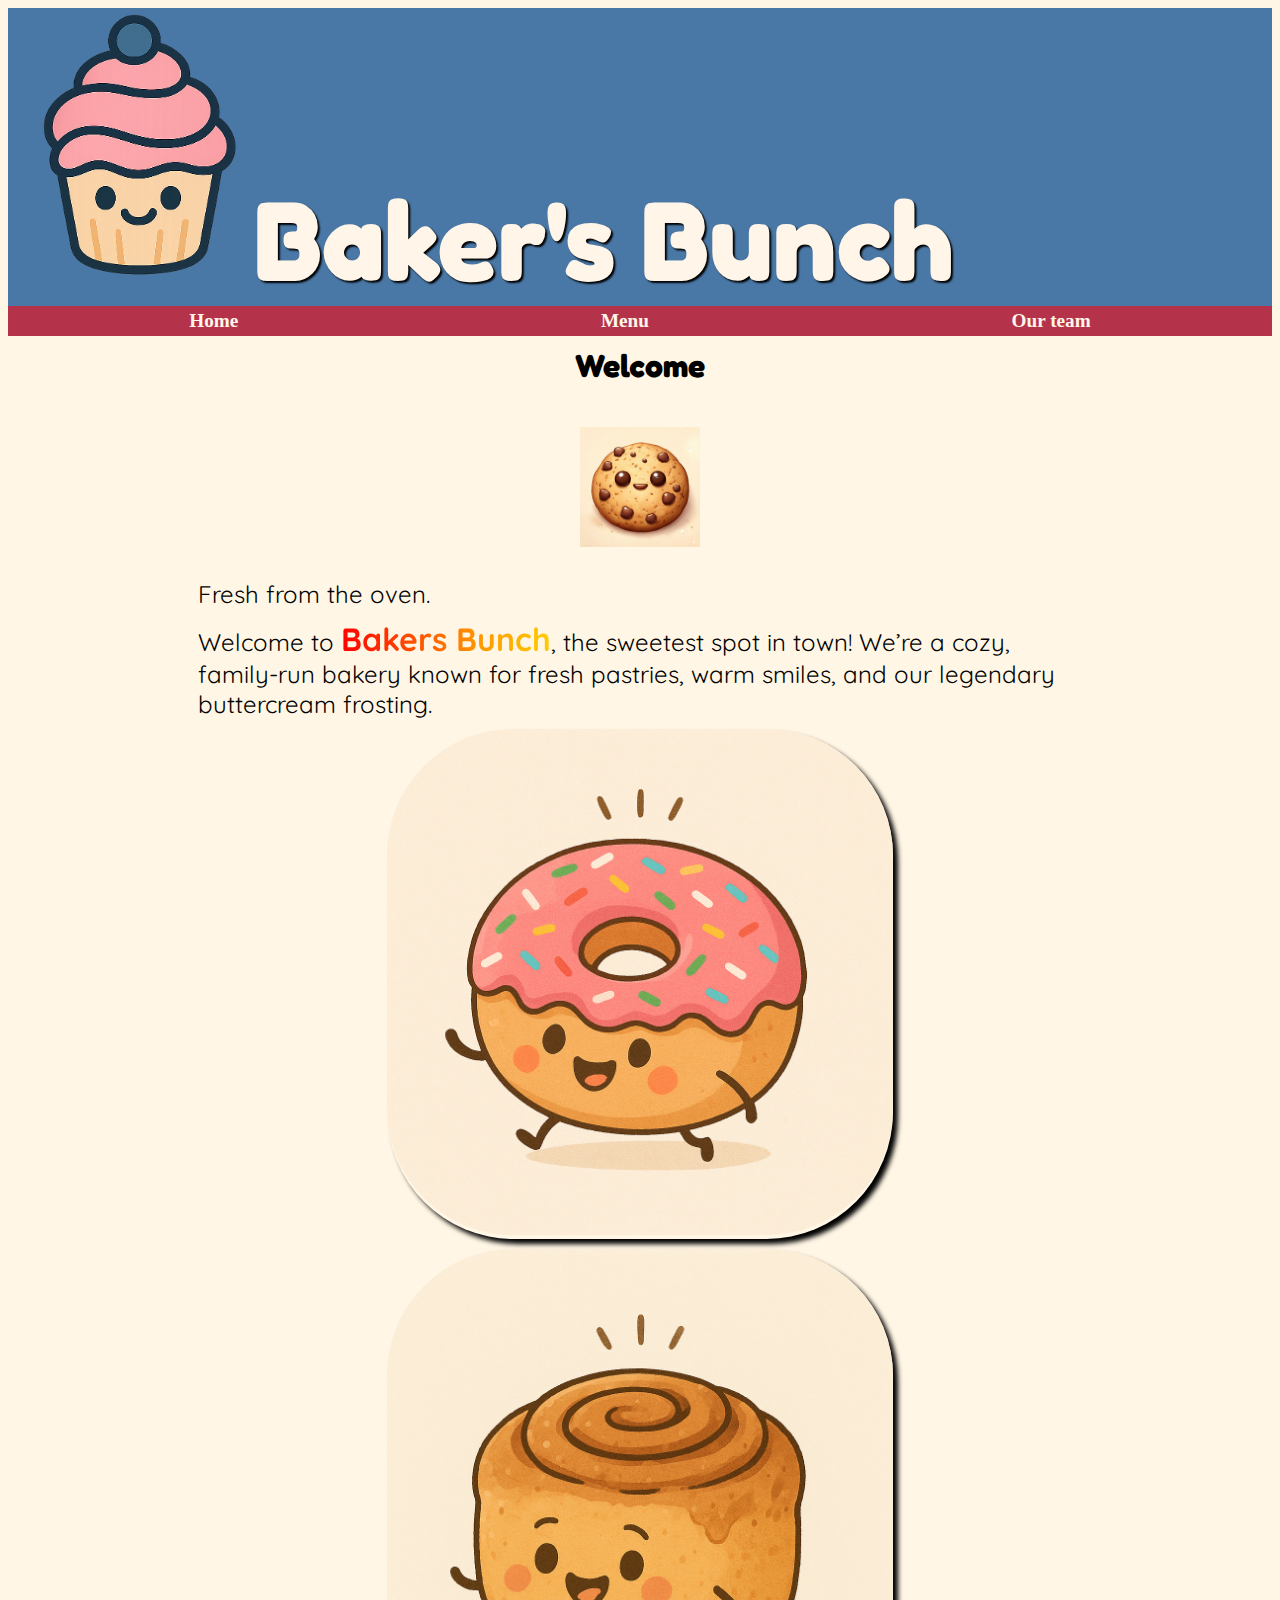
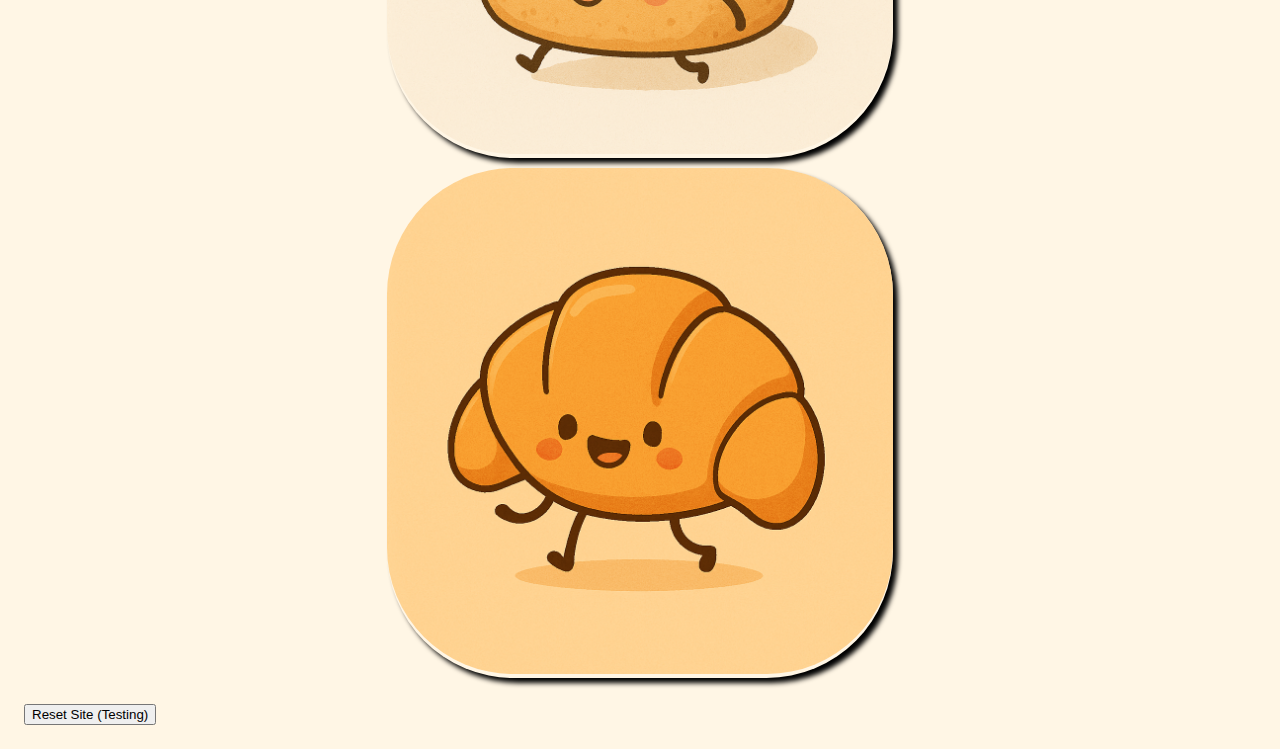
<file: bakersbunch/index.html>
<!DOCTYPE html>
<html lang="en">
  <head>
    <title>Home|Baker's Bunch</title>
    <meta name="viewport" content="width=device-width, initial-scale=1.0" />
    <link rel="icon" type="image/x-icon" href="favicon.ico" />
    <meta name="author" content="Talmage Kay" />
    <meta
      name="description"
      content="Welcome to Baker's Bunch! Explore our menu, salivate at pictures, and Meet
    our bakers."
    />
    <link rel="preconnect" href="https://fonts.googleapis.com" />
    <link rel="preconnect" href="https://fonts.gstatic.com" crossorigin />
    <link
      href="https://fonts.googleapis.com/css2?family=Amatic+SC:wght@400;700&display=swap"
      rel="stylesheet"
    />
    <link
      href="https://fonts.googleapis.com/css2?family=Fredoka+One&family=Quicksand:wght@300;400;500;600;700&display=swap"
      rel="stylesheet"
    />

    <link rel="stylesheet" href="bakersbunch.css" />
    <meta charset="UTF-8" />
    <script defer type="module" src="main.js"></script>
    <meta property="og:title" content="Baker's Bunch" />
    <meta
      property="og:description"
      content="Welcome to Baker's Bunch! Explore our menu, salivate at pictures, and Meet
    our bakers."
    />
    <meta
      property="og:image"
      content="https://bustedchickn.github.io/wdd131/bakersbunch/assets/bakersbunch.png"
    />
    <meta
      property="og:url"
      content="https://bustedchickn.github.io/wdd131/bakersbunch/"
    />
    <meta property="og:type" content="website" />
    <meta name="twitter:card" content="summary_large_image" />
    <meta name="twitter:title" content="Baker's Bunch" />
    <meta
      name="twitter:description"
      content="Welcome to Baker's Bunch! Explore our menu, salivate at pictures, and Meet
    our bakers."
    />
    <meta
      name="twitter:image"
      content="https://bustedchickn.github.io/wdd131/recipes/images/recipe-book.png"
    />
  </head>
  <body>
    <header>
      <img src="assets/carlos.png" alt="a cupcake" id="hero-img" />
      <h1 id="hero-txt">Baker's Bunch</h1>
      <nav>
        <a href="index.html">Home</a>
        <a href="menu.html">Menu</a>
        <a href="about-us.html">Our team</a>
        <!-- <a href="contact-us.html">Contact Us</a> -->
      </nav>
    </header>
    <main>
      <h1 id="indexTitle">Welcome</h1>
      <img
        src="assets/cookie_1.png"
        alt="A strange cookie"
        id="mystery-cookie"
        style="width: 120px; cursor: pointer; display: block; margin: 2rem auto"
      />

      <p id="cookie-text" class="center-p"></p>

      <p class="center-p" id="indexText">
        Welcome to <strong class="emphasis">Bakers Bunch</strong>, the sweetest
        spot in town! We’re a cozy, family-run bakery known for fresh pastries,
        warm smiles, and our legendary buttercream frosting.
      </p>
      <section id="menu-snapshot">
        <div class="menu-card">
          <img src="assets/franklinh.png" alt="menuitem" class="baking-pic" />
        </div>
        <div class="menu-card">
          <img src="assets/emmah.png" alt="menuitem" class="baking-pic" />
        </div>
        <div class="menu-card">
          <img src="assets/gastonh.png" alt="menuitem" class="baking-pic" />
        </div>
      </section>
    </main>

    <footer>
      <button id="reset-state" style="margin: 1rem">
        Reset Site (Testing)
      </button>
    </footer>
  </body>
</html>
</file>
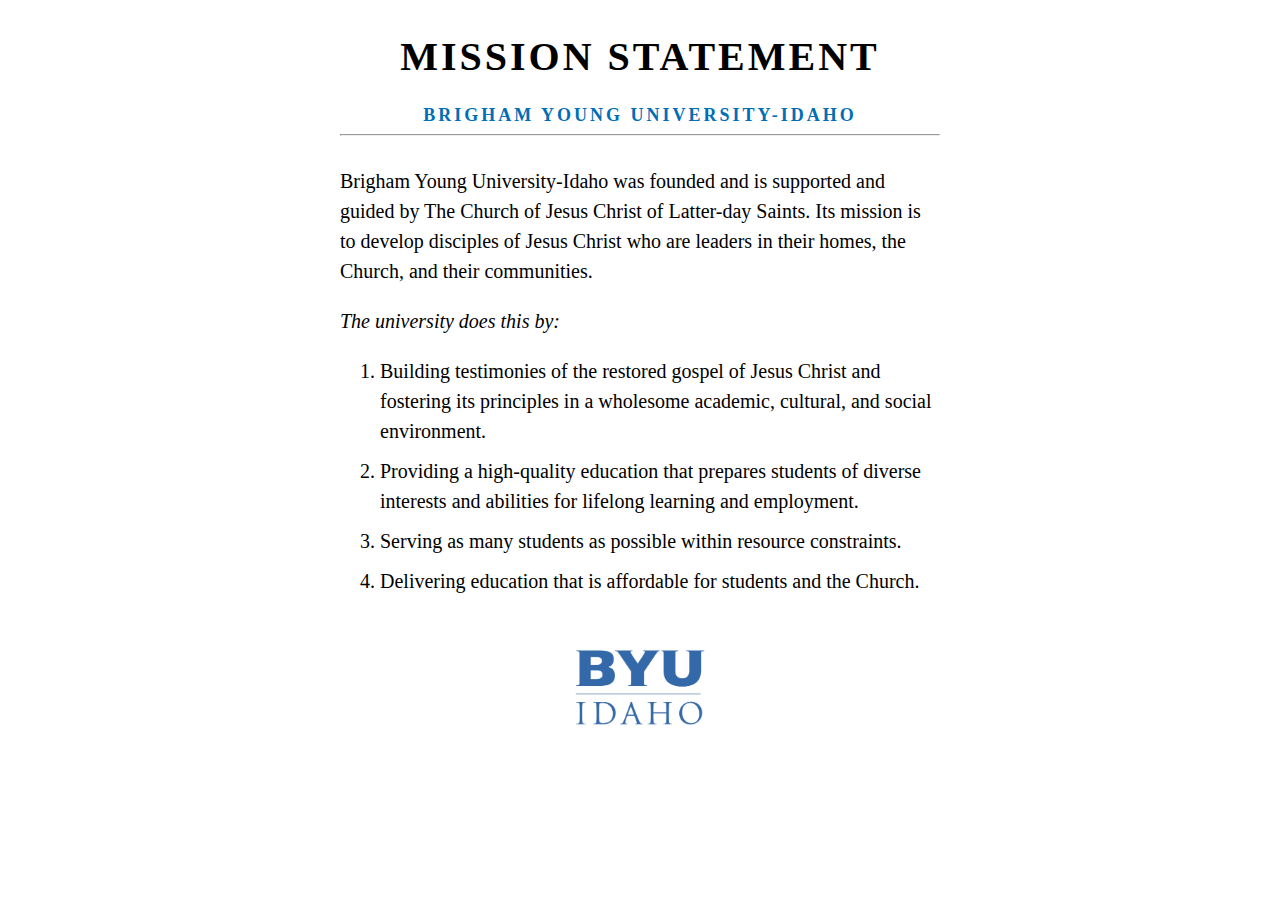
<file: mission/index.html>
<!DOCTYPE html>
<html lang="en">

<head>
    <meta charset="UTF-8">
    <meta name="viewport" content="width=device-width, initial-scale=1.0">
    <title>BYU-Idaho Mission Statement</title>
    <meta name="description"
        content="Brigham Young University-Idaho was founded and is supported and guided by The Church of Jesus Christ of Latter-day Saints. Its mission is to develop disciples of Jesus Christ who are leaders in their homes, the Church, and their communities.">
    <meta name="author" content="Talmage Kay">
    <link rel="stylesheet" href="styles.css">
</head>

<body>
    <div id="content">
        <h1>Mission Statement</h1>
        <h2>Brigham Young University-Idaho</h2>
        <hr>
        <p>Brigham Young University-Idaho was founded and is supported and guided by The Church of Jesus Christ of
            Latter-day Saints. Its mission is to develop disciples of Jesus Christ who are leaders in their homes, the
            Church, and their communities.
        </p>

        <p class="italics">The university does this by:</p>
        <ol>
            <li>Building testimonies of the restored gospel of Jesus Christ and fostering its principles in a wholesome
                academic, cultural, and social environment.</li>
            <li>Providing a high-quality education that prepares students of diverse interests and abilities for lifelong learning and employment.</li>
            <li>Serving as many students as possible within resource constraints.</li>
            <li>Delivering education that is affordable for students and the Church.</li>
        </ol>
        <img src="byui-logo_blue.webp" alt="BYU-Idaho logo">
    </div>
    

</body>

</html>
</file>
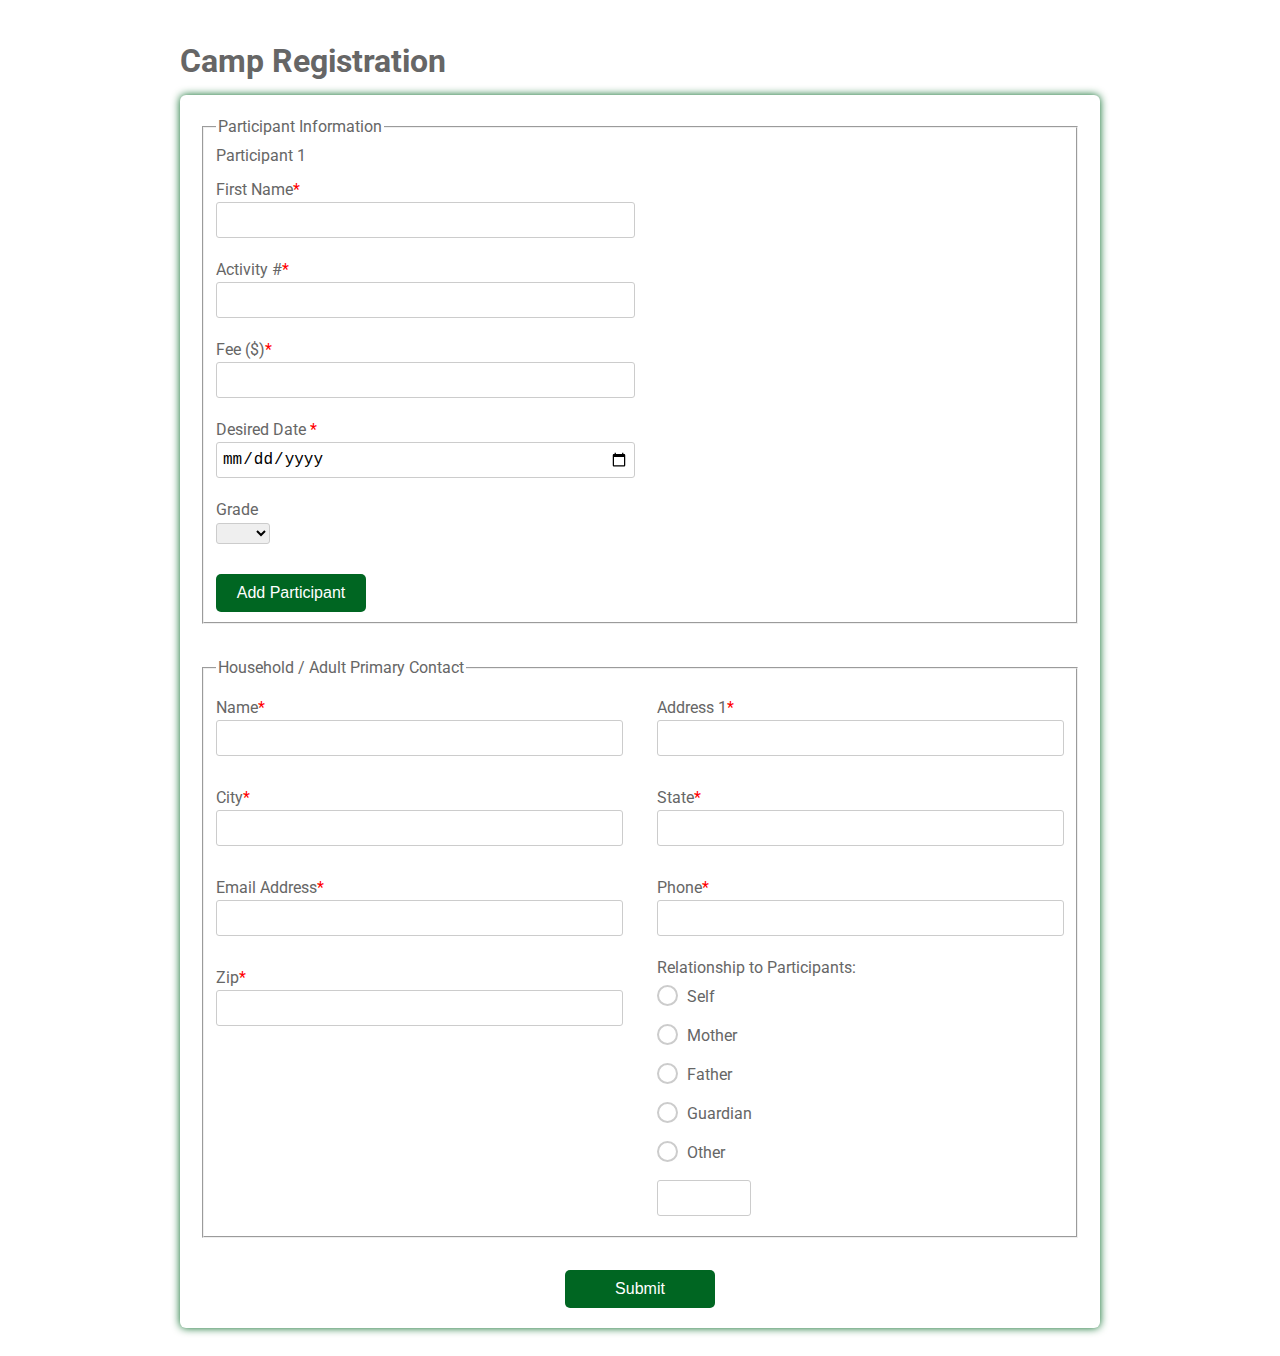
<file: register/index.html>
<!DOCTYPE html>
<html>
  <!-- Example based off of https://www.w3docs.com/learn-html/html-form-templates.html -->
  <head>
    <title>Camp Registration</title>
    <meta name="viewport" content="width=device-width, initial-scale=1.0" />
    <link rel="icon" type="image/x-icon" href="favicon.ico" />
    <meta name="author" content="Talmage Kay" />
    <meta name="description" content="Sign up for camp." />
    <link
      href="https://fonts.googleapis.com/css?family=Roboto:300,400,500,700"
      rel="stylesheet"
    />
    <link rel="stylesheet" href="register.css" />
    <meta charset="UTF-8">
    <script defer type="module" src="register.js"></script>
  </head>
  <body>
    <div class="testbox">
      <h1>Camp Registration</h1>
      <form id="form">
        <fieldset class="participants">
          <legend>Participant Information</legend>
          <section class="participant1">
            <p>Participant 1</p>
            <div class="item">
              <label for="fname"> First Name<span>*</span></label>
              <input id="fname" type="text" name="fname" value="" required />
            </div>
            <div class="item activities">
              <label for="activity">Activity #<span>*</span></label>
              <input id="activity" type="text" name="activity" />
            </div>
            <div class="item">
              <label for="fee">Fee ($)<span>*</span></label>
              <input id="fee" type="number" name="fee" />
            </div>
            <div class="item">
              <label for="date">Desired Date <span>*</span></label>
              <input id="date" type="date" name="date" />
            </div>
            <div class="item">
              <p>Grade</p>
              <select>
                <option selected value="" disabled selected></option>
                <option value="1">1st</option>
                <option value="2">2nd</option>
                <option value="3">3rd</option>
                <option value="4">4th</option>
                <option value="5">5th</option>
                <option value="6">6th</option>
                <option value="7">7th</option>
                <option value="8">8th</option>
                <option value="9">9th</option>
                <option value="10">10th</option>
                <option value="11">11th</option>
                <option value="12">12th</option>
              </select>
            </div>
          </section>
          <button type="button" id="add">Add Participant</button>
        </fieldset>

        <fieldset>
          <legend>Household / Adult Primary Contact</legend>
          <div class="columns">
            <div class="item">
              <label for="adult_name">Name<span>*</span></label>
              <input id="adult_name" type="text" name="adult_name" />
            </div>

            <div class="item">
              <label for="address1">Address 1<span>*</span></label>
              <input id="address1" type="text" name="address1" />
            </div>

            <div class="item">
              <label for="city">City<span>*</span></label>
              <input id="city" type="text" name="city" />
            </div>
            <div class="item">
              <label for="state">State<span>*</span></label>
              <input id="state" type="text" name="state" />
            </div>
            <div class="item">
              <label for="eaddress">Email Address<span>*</span></label>
              <input id="eaddress" type="text" name="eaddress" />
            </div>
            <div class="item">
              <label for="phone">Phone<span>*</span></label>
              <input id="phone" type="tel" name="phone" />
            </div>
            <div class="item">
              <label for="zip">Zip<span>*</span></label>
              <input id="zip" type="text" name="zip" />
            </div>

            <div class="question">
              <label>Relationship to Participants:</label>
              <div class="question-answer">
                <div>
                  <input
                    type="radio"
                    value="self"
                    id="radio_3"
                    name="relationship"
                  />
                  <label for="radio_3" class="radio"><span>Self</span></label>
                </div>
                <div>
                  <input
                    type="radio"
                    value="mother"
                    id="radio_4"
                    name="relationship"
                  />
                  <label for="radio_4" class="radio"><span>Mother</span></label>
                </div>
                <div>
                  <input
                    type="radio"
                    value="father"
                    id="radio_5"
                    name="relationship"
                  />
                  <label for="radio_5" class="radio"><span>Father</span></label>
                </div>
                <div>
                  <input
                    type="radio"
                    value="guardian"
                    id="radio_6"
                    name="relationship"
                  />
                  <label for="radio_6" class="radio"
                    ><span>Guardian</span></label
                  >
                </div>
                <div>
                  <input
                    type="radio"
                    value="other"
                    id="radio_7"
                    name="relationship"
                  />
                  <label for="radio_7" class="radio"><span>Other</span></label>
                  <input type="text" />
                </div>
              </div>
            </div>
          </div>
        </fieldset>
        <div class="btn-block">
          <button type="submit" id="submitButton">Submit</button>
        </div>
      </form>
      <section id="summary"></section>
    </div>
  </body>
</html>
</file>
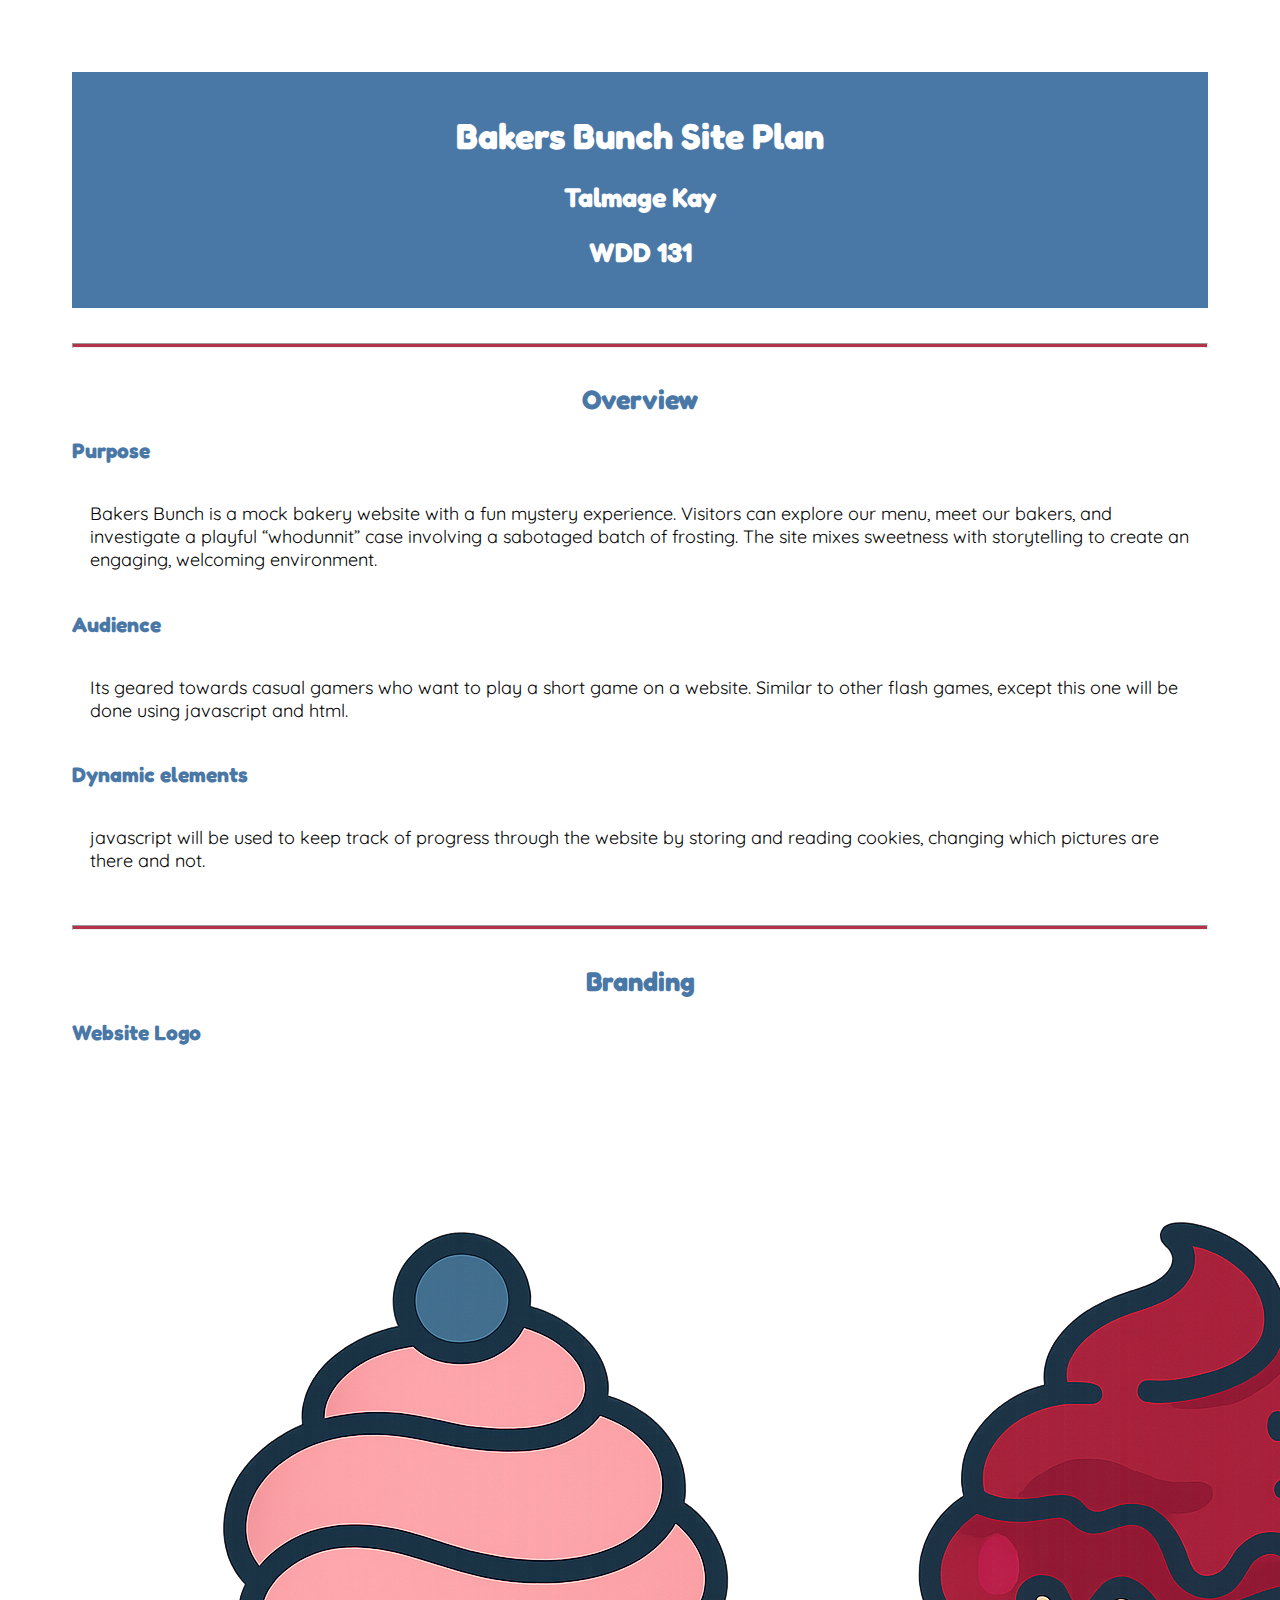
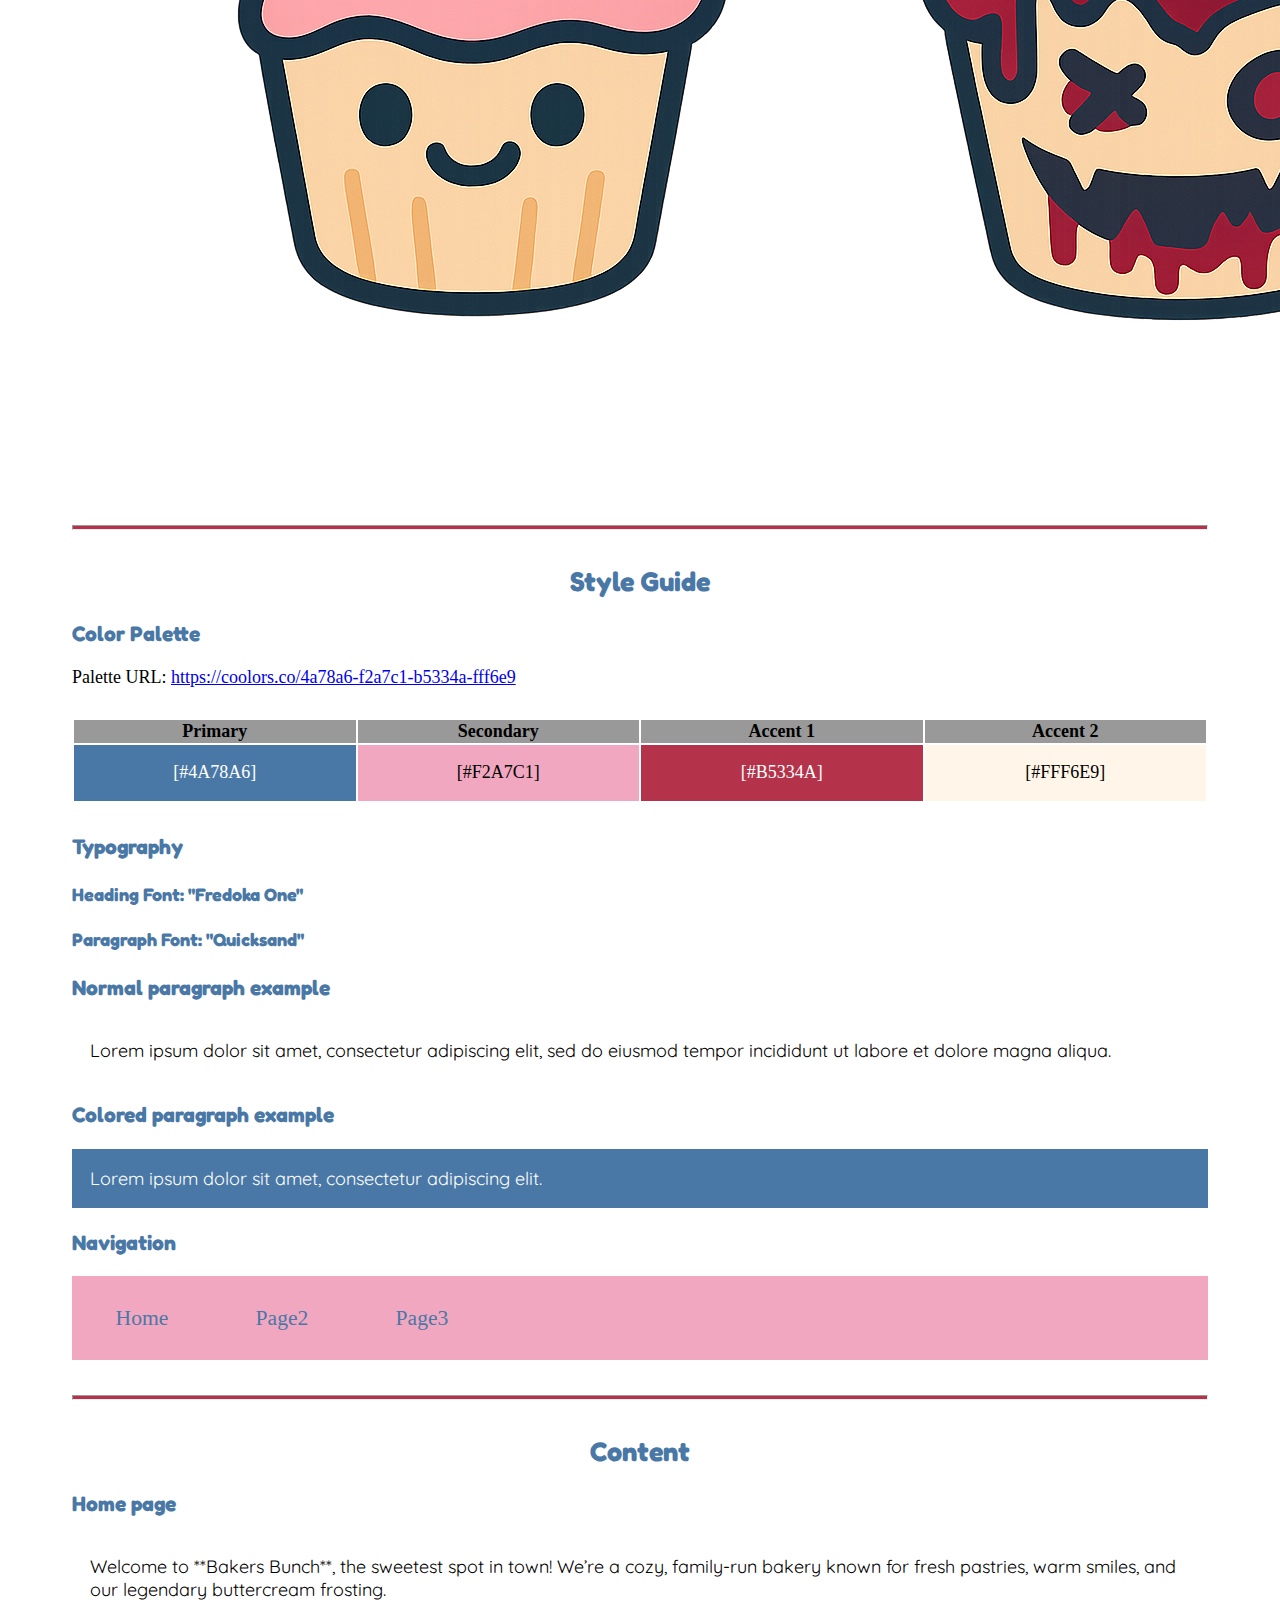
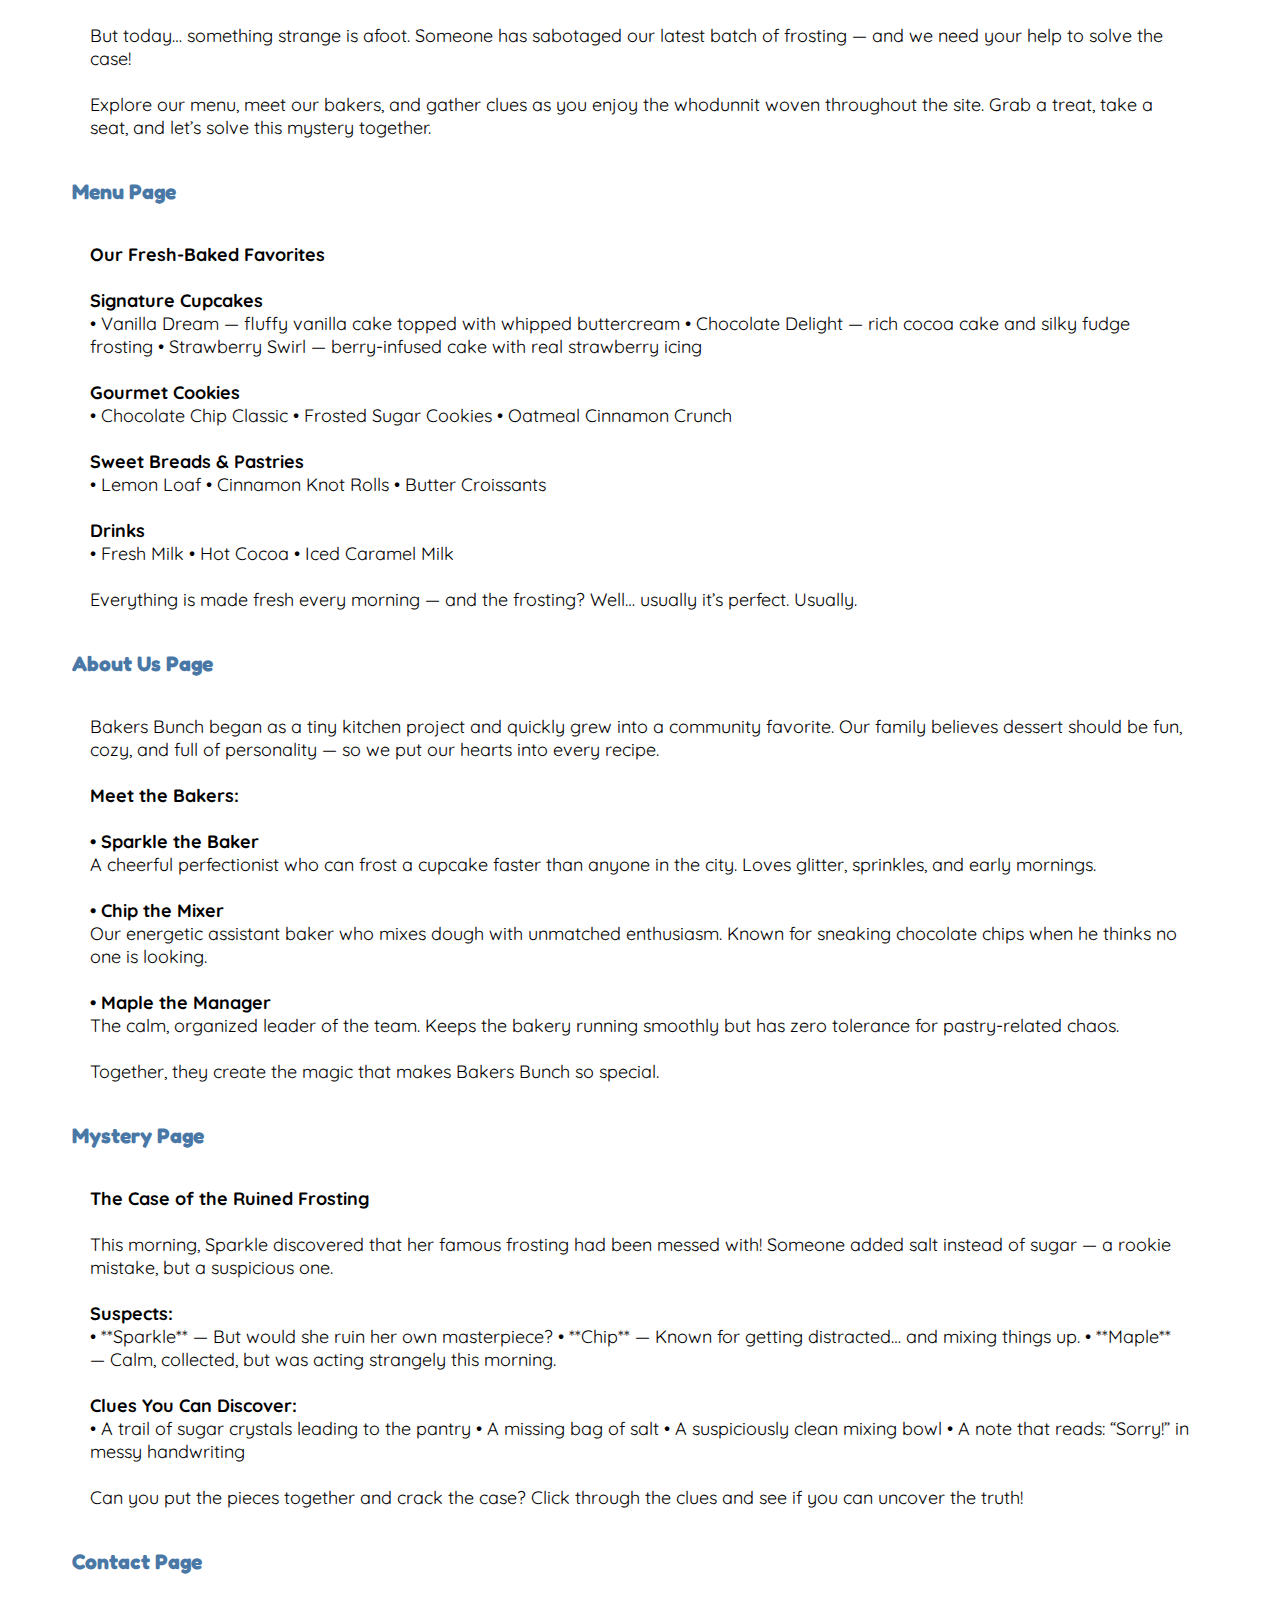
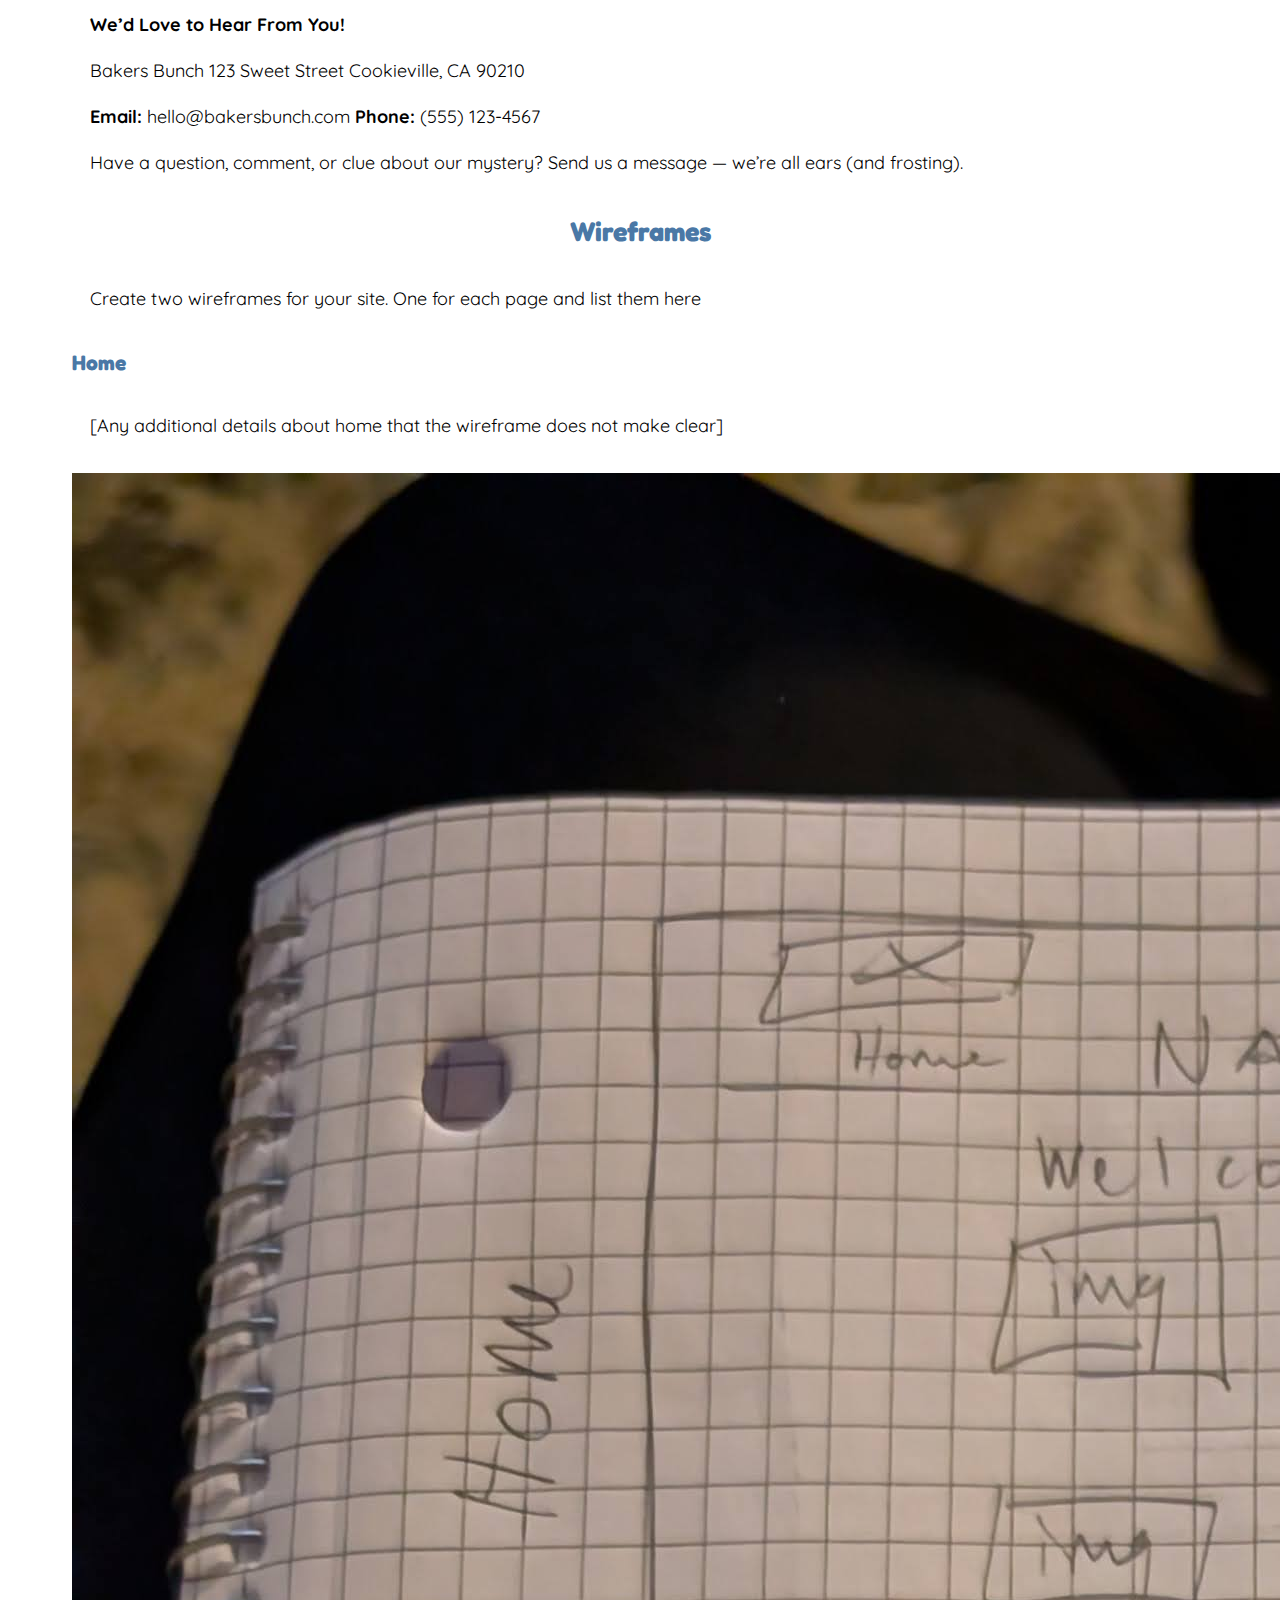
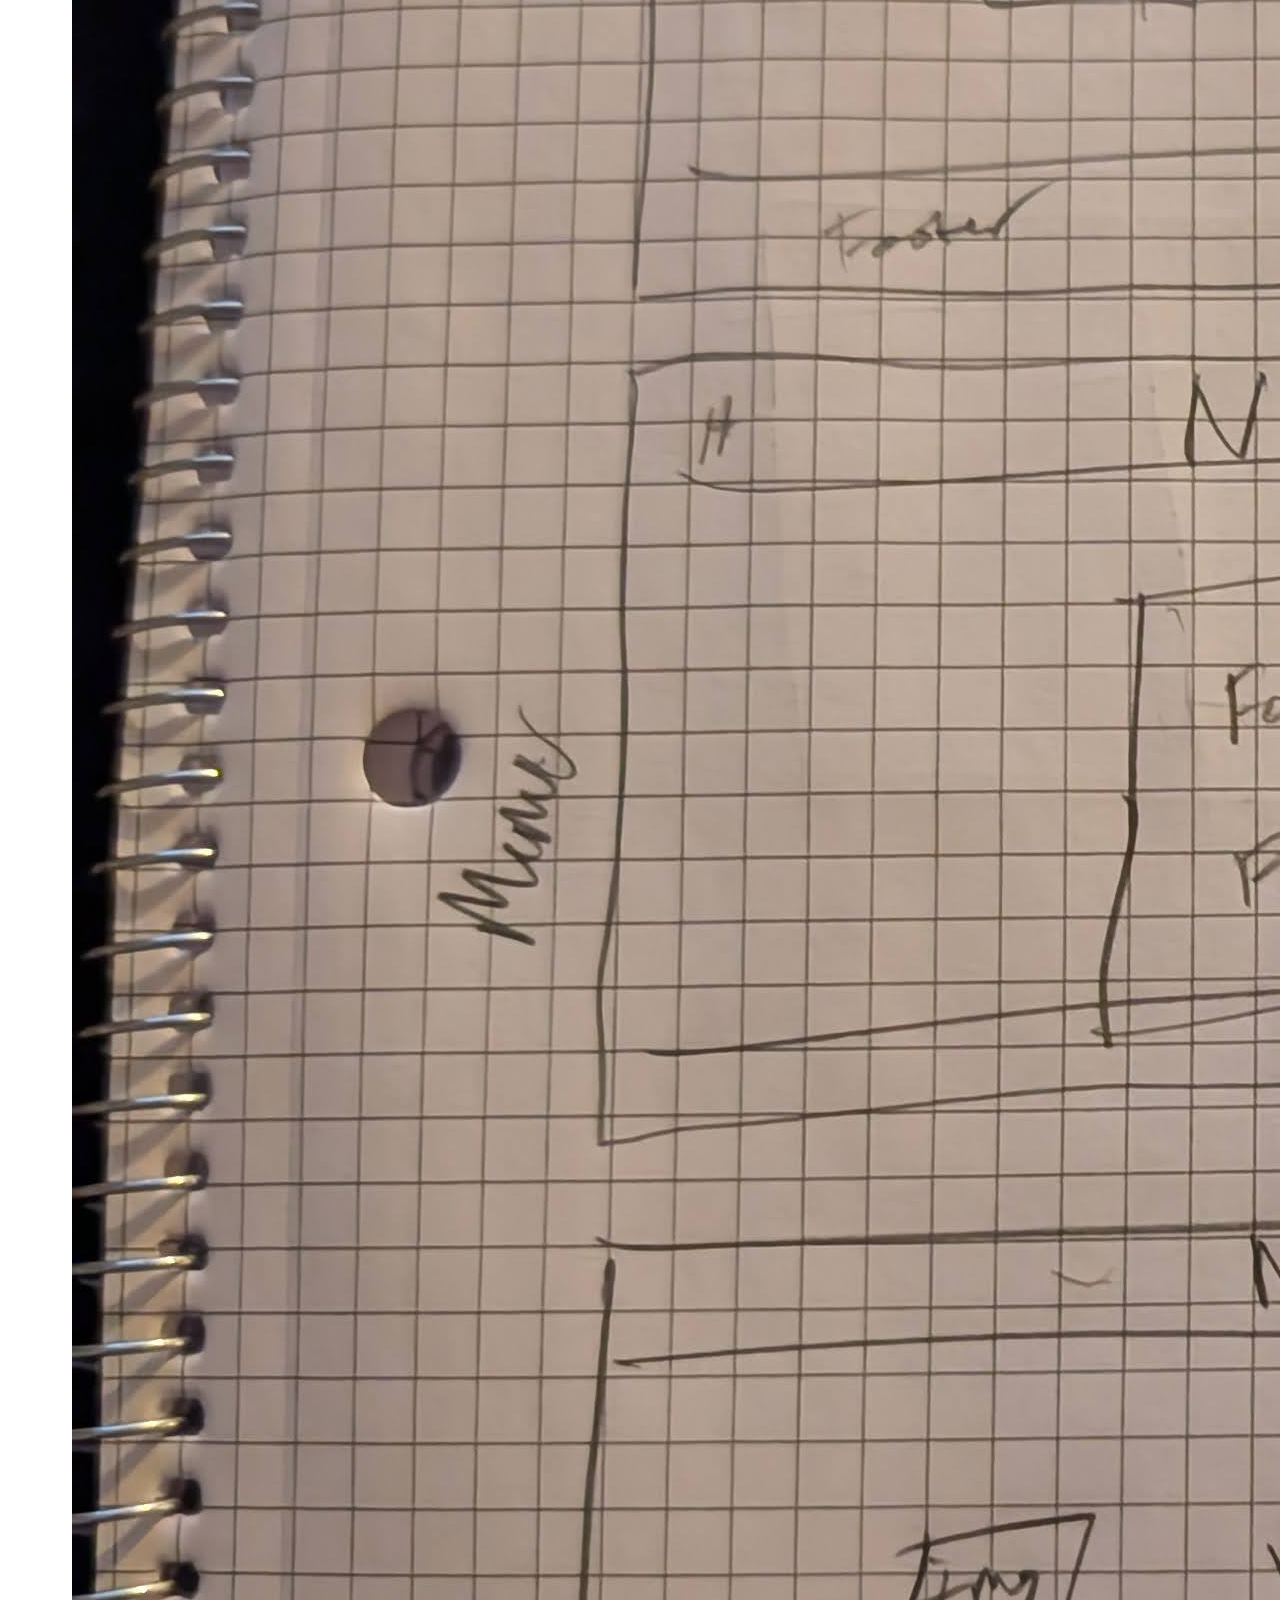
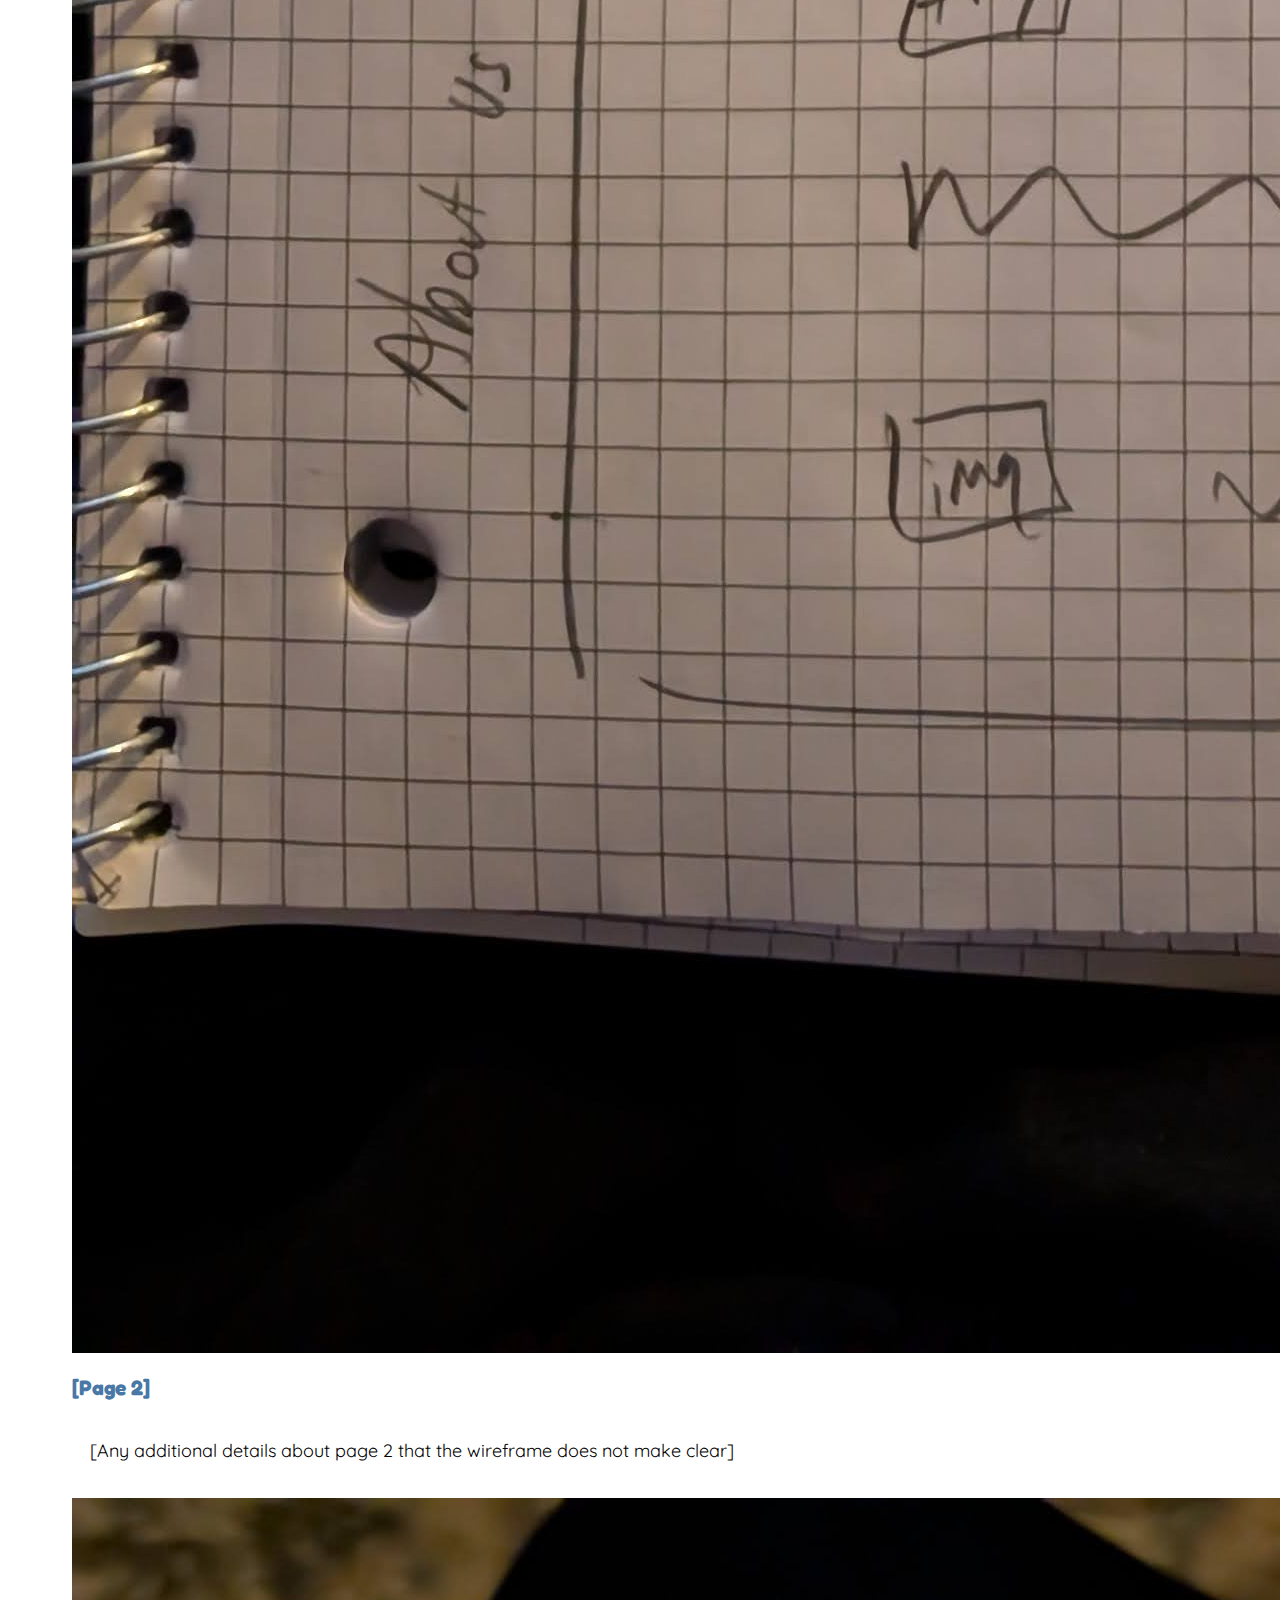
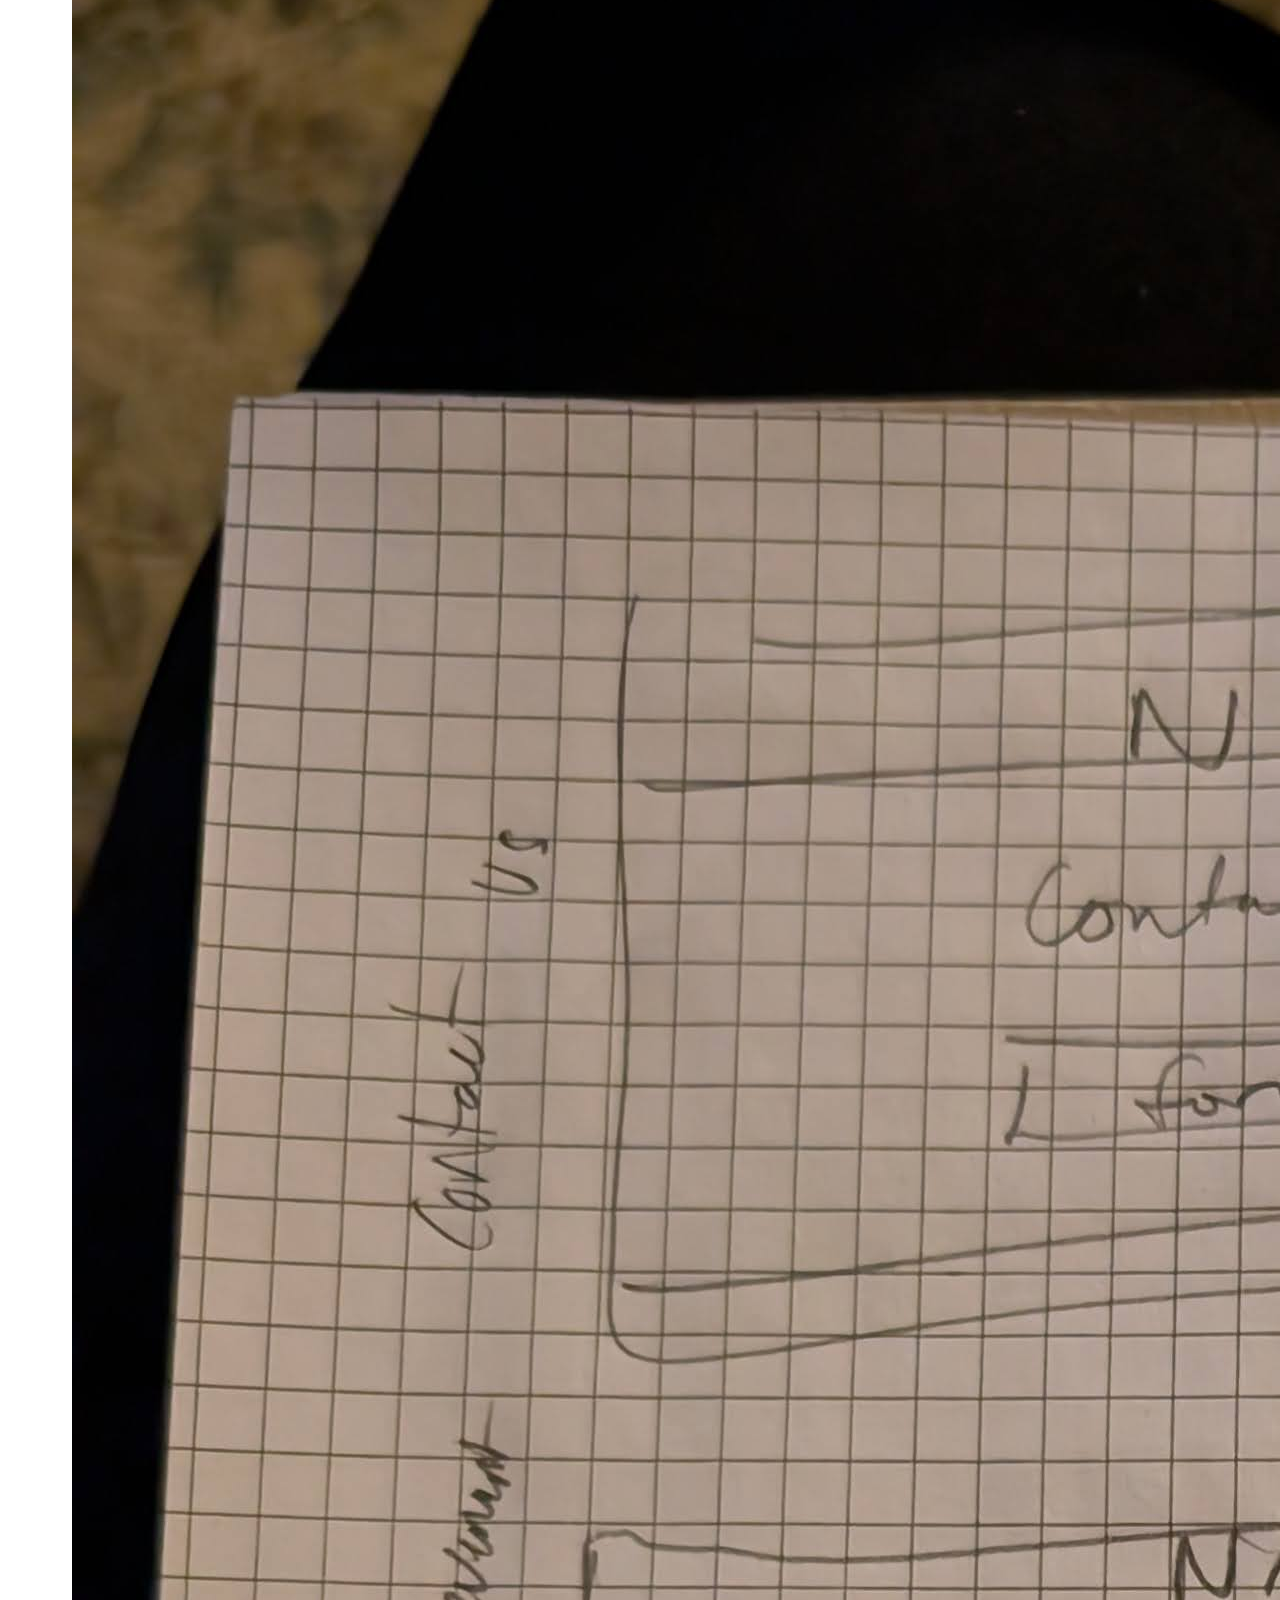
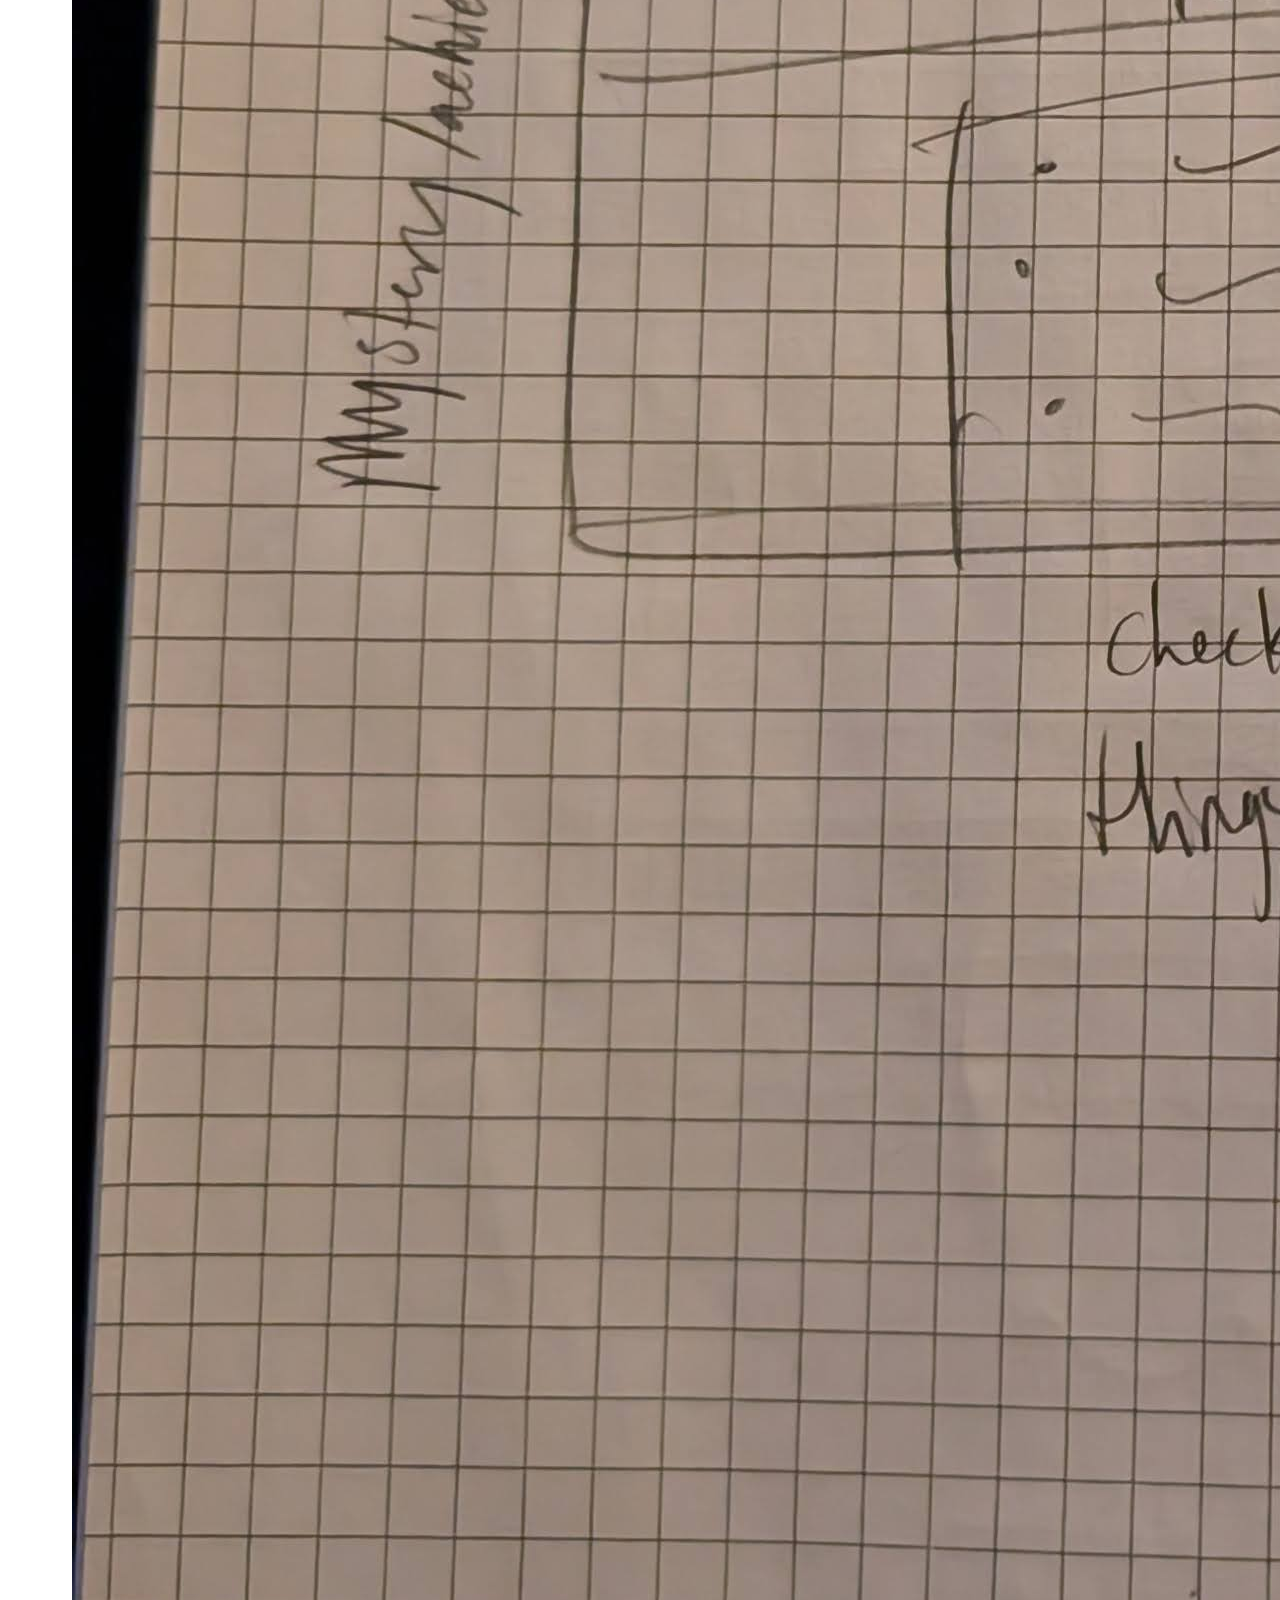
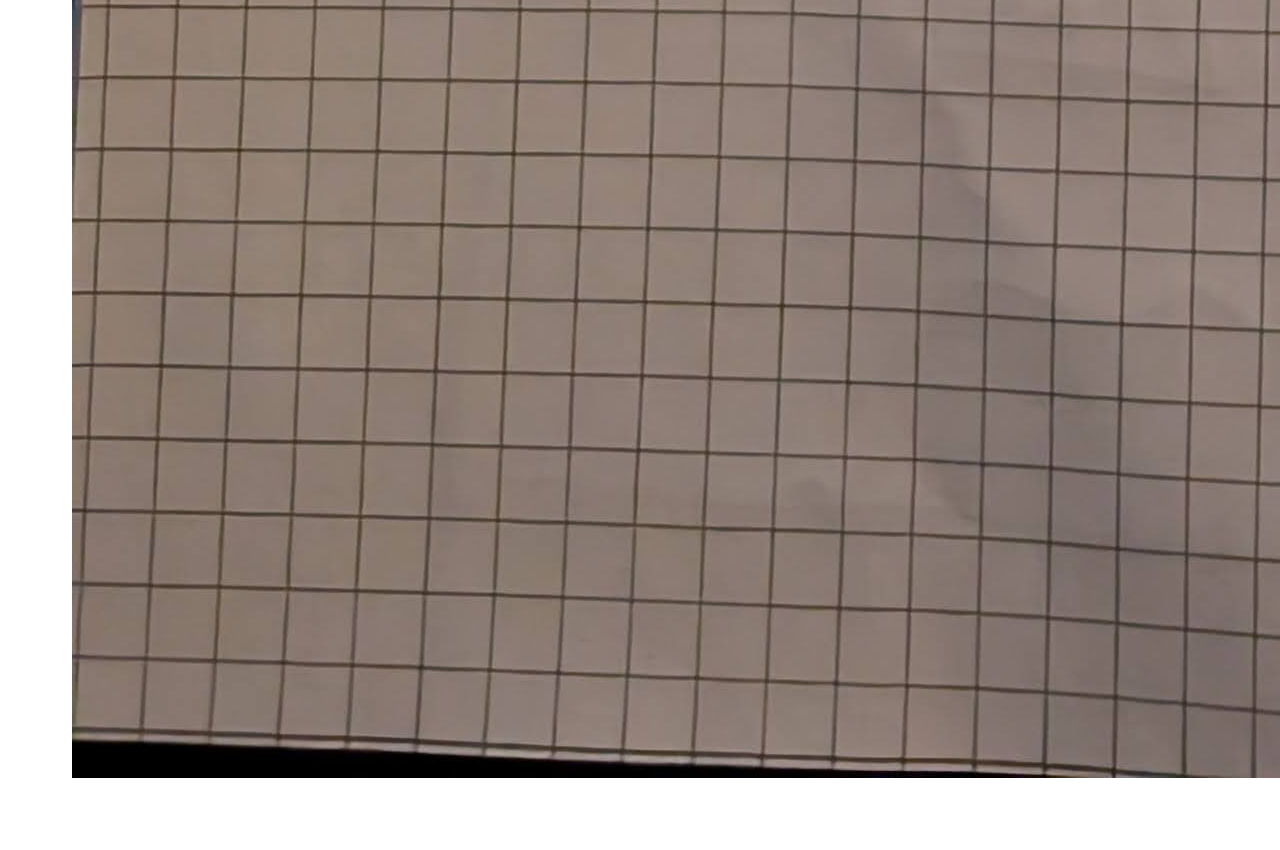
<file: bakers bunch/site-plan.html>
<!DOCTYPE html>
<html lang="en-us">
  <head>
    <meta charset="utf-8" />
    <title>Site Plan</title>
    <link type="text/css" rel="stylesheet" href="site-plan.css" />
    <link href="https://fonts.googleapis.com/css2?family=Fredoka+One&family=Quicksand:wght@300;400;500;600;700&display=swap" rel="stylesheet">

  </head>

  <body>
    <header>
      <h1>Bakers Bunch Site Plan</h1>
      <h2>Talmage Kay</h2>
      <h2>WDD 131</h2>
    </header>

    <main>
      <hr />
      <h2>Overview</h2>

      <h3>Purpose</h3>
      <p>
        Bakers Bunch is a mock bakery website with a fun mystery experience.
        Visitors can explore our menu, meet our bakers, and investigate a
        playful “whodunnit” case involving a sabotaged batch of frosting. The
        site mixes sweetness with storytelling to create an engaging, welcoming
        environment.
      </p>

      <h3>Audience</h3>
      <p>
        Its geared towards casual gamers who want to play a short game on a
        website. Similar to other flash games, except this one will be done
        using javascript and html.
      </p>

      <h3>Dynamic elements</h3>
      <p>
        javascript will be used to keep track of progress through the website
        by storing and reading cookies, changing which pictures are there and not.
      </p>

      <hr />
      <h2>Branding</h2>
      <h3>Website Logo</h3>
      <img src="assets/bakers bunch.png" alt="Logo image" />

      <hr />
      <h2>Style Guide</h2>
      <h3>Color Palette</h3>

      Palette URL:
      <a
        href="https://coolors.co/4a78a6-f2a7c1-b5334a-fff6e9"
        target="_blank"
      >
        https://coolors.co/4a78a6-f2a7c1-b5334a-fff6e9
      </a>

      <table class="colors">
        <tbody>
          <tr>
            <th>Primary</th>
            <th>Secondary</th>
            <th>Accent 1</th>
            <th>Accent 2</th>
          </tr>
          <tr>
            <td class="primary">[#4A78A6]</td>
            <td class="secondary">[#F2A7C1]</td>
            <td class="accent1">[#B5334A]</td>
            <td class="accent2">[#FFF6E9]</td>
          </tr>
        </tbody>
      </table>

      <h3>Typography</h3>
      <h4>Heading Font: "Fredoka One"</h4>
      <h4>Paragraph Font: "Quicksand"</h4>

      <h3>Normal paragraph example</h3>
      <p>
        Lorem ipsum dolor sit amet, consectetur adipiscing elit, sed do eiusmod
        tempor incididunt ut labore et dolore magna aliqua.
      </p>

      <h3>Colored paragraph example</h3>
      <p class="colored">
        Lorem ipsum dolor sit amet, consectetur adipiscing elit.
      </p>

      <h3>Navigation</h3>
      <nav>
        <a href="#">Home</a>
        <a href="#">Page2</a>
        <a href="#">Page3</a>
      </nav>

      <hr />
      <h2>Content</h2>

      <!-- ---------------- HOME PAGE CONTENT ---------------- -->
      <h3>Home page</h3>
      <p>
        Welcome to **Bakers Bunch**, the sweetest spot in town! We’re a cozy,
        family-run bakery known for fresh pastries, warm smiles, and our
        legendary buttercream frosting.
        <br /><br />
        But today… something strange is afoot. Someone has sabotaged our latest
        batch of frosting — and we need your help to solve the case!
        <br /><br />
        Explore our menu, meet our bakers, and gather clues as you enjoy the
        whodunnit woven throughout the site. Grab a treat, take a seat, and
        let’s solve this mystery together.
      </p>

      <!-- ---------------- MENU PAGE CONTENT ---------------- -->
      <h3>Menu Page</h3>
      <p>
        <strong>Our Fresh-Baked Favorites</strong><br /><br />

        <strong>Signature Cupcakes</strong><br />
        • Vanilla Dream — fluffy vanilla cake topped with whipped buttercream •
        Chocolate Delight — rich cocoa cake and silky fudge frosting •
        Strawberry Swirl — berry-infused cake with real strawberry icing
        <br /><br />

        <strong>Gourmet Cookies</strong><br />
        • Chocolate Chip Classic • Frosted Sugar Cookies • Oatmeal Cinnamon
        Crunch
        <br /><br />

        <strong>Sweet Breads & Pastries</strong><br />
        • Lemon Loaf • Cinnamon Knot Rolls • Butter Croissants
        <br /><br />

        <strong>Drinks</strong><br />
        • Fresh Milk • Hot Cocoa • Iced Caramel Milk
        <br /><br />

        Everything is made fresh every morning — and the frosting? Well… usually
        it’s perfect. Usually.
      </p>

      <!-- ---------------- ABOUT US PAGE CONTENT ---------------- -->
      <h3>About Us Page</h3>
      <p>
        Bakers Bunch began as a tiny kitchen project and quickly grew into a
        community favorite. Our family believes dessert should be fun, cozy, and
        full of personality — so we put our hearts into every recipe.
        <br /><br />

        <strong>Meet the Bakers:</strong><br /><br />

        <strong>• Sparkle the Baker</strong><br />
        A cheerful perfectionist who can frost a cupcake faster than anyone in
        the city. Loves glitter, sprinkles, and early mornings.
        <br /><br />

        <strong>• Chip the Mixer</strong><br />
        Our energetic assistant baker who mixes dough with unmatched enthusiasm.
        Known for sneaking chocolate chips when he thinks no one is looking.
        <br /><br />

        <strong>• Maple the Manager</strong><br />
        The calm, organized leader of the team. Keeps the bakery running
        smoothly but has zero tolerance for pastry-related chaos.
        <br /><br />

        Together, they create the magic that makes Bakers Bunch so special.
      </p>

      <!-- ---------------- MYSTERY PAGE CONTENT ---------------- -->
      <h3>Mystery Page</h3>
      <p>
        <strong>The Case of the Ruined Frosting</strong><br /><br />

        This morning, Sparkle discovered that her famous frosting had been
        messed with! Someone added salt instead of sugar — a rookie mistake, but
        a suspicious one.
        <br /><br />

        <strong>Suspects:</strong><br />
        • **Sparkle** — But would she ruin her own masterpiece? • **Chip** —
        Known for getting distracted… and mixing things up. • **Maple** — Calm,
        collected, but was acting strangely this morning.
        <br /><br />

        <strong>Clues You Can Discover:</strong><br />
        • A trail of sugar crystals leading to the pantry • A missing bag of
        salt • A suspiciously clean mixing bowl • A note that reads: “Sorry!” in
        messy handwriting
        <br /><br />

        Can you put the pieces together and crack the case? Click through the
        clues and see if you can uncover the truth!
      </p>

      <!-- ---------------- CONTACT PAGE CONTENT ---------------- -->
      <h3>Contact Page</h3>
      <p>
        <strong>We’d Love to Hear From You!</strong><br /><br />

        Bakers Bunch 123 Sweet Street Cookieville, CA 90210
        <br /><br />

        <strong>Email:</strong> hello@bakersbunch.com
        <strong>Phone:</strong> (555) 123-4567 <br /><br />

        Have a question, comment, or clue about our mystery? Send us a message —
        we’re all ears (and frosting).
      </p>

      <h2>Wireframes</h2>
      <p>
        Create two wireframes for your site. One for each page and list them
        here
      </p>

      <h3>Home</h3>
      <p>
        [Any additional details about home that the wireframe does not make
        clear]
      </p>
      <img src="assets/PXL_20251130_070513773.jpg" alt="home page wireframe" />

      <h3>[Page 2]</h3>
      <p>
        [Any additional details about page 2 that the wireframe does not make
        clear]
      </p>
      <img src="assets/PXL_20251130_070523352.jpg" alt="page 2 wireframe" />
    </main>
  </body>
</html>
</file>
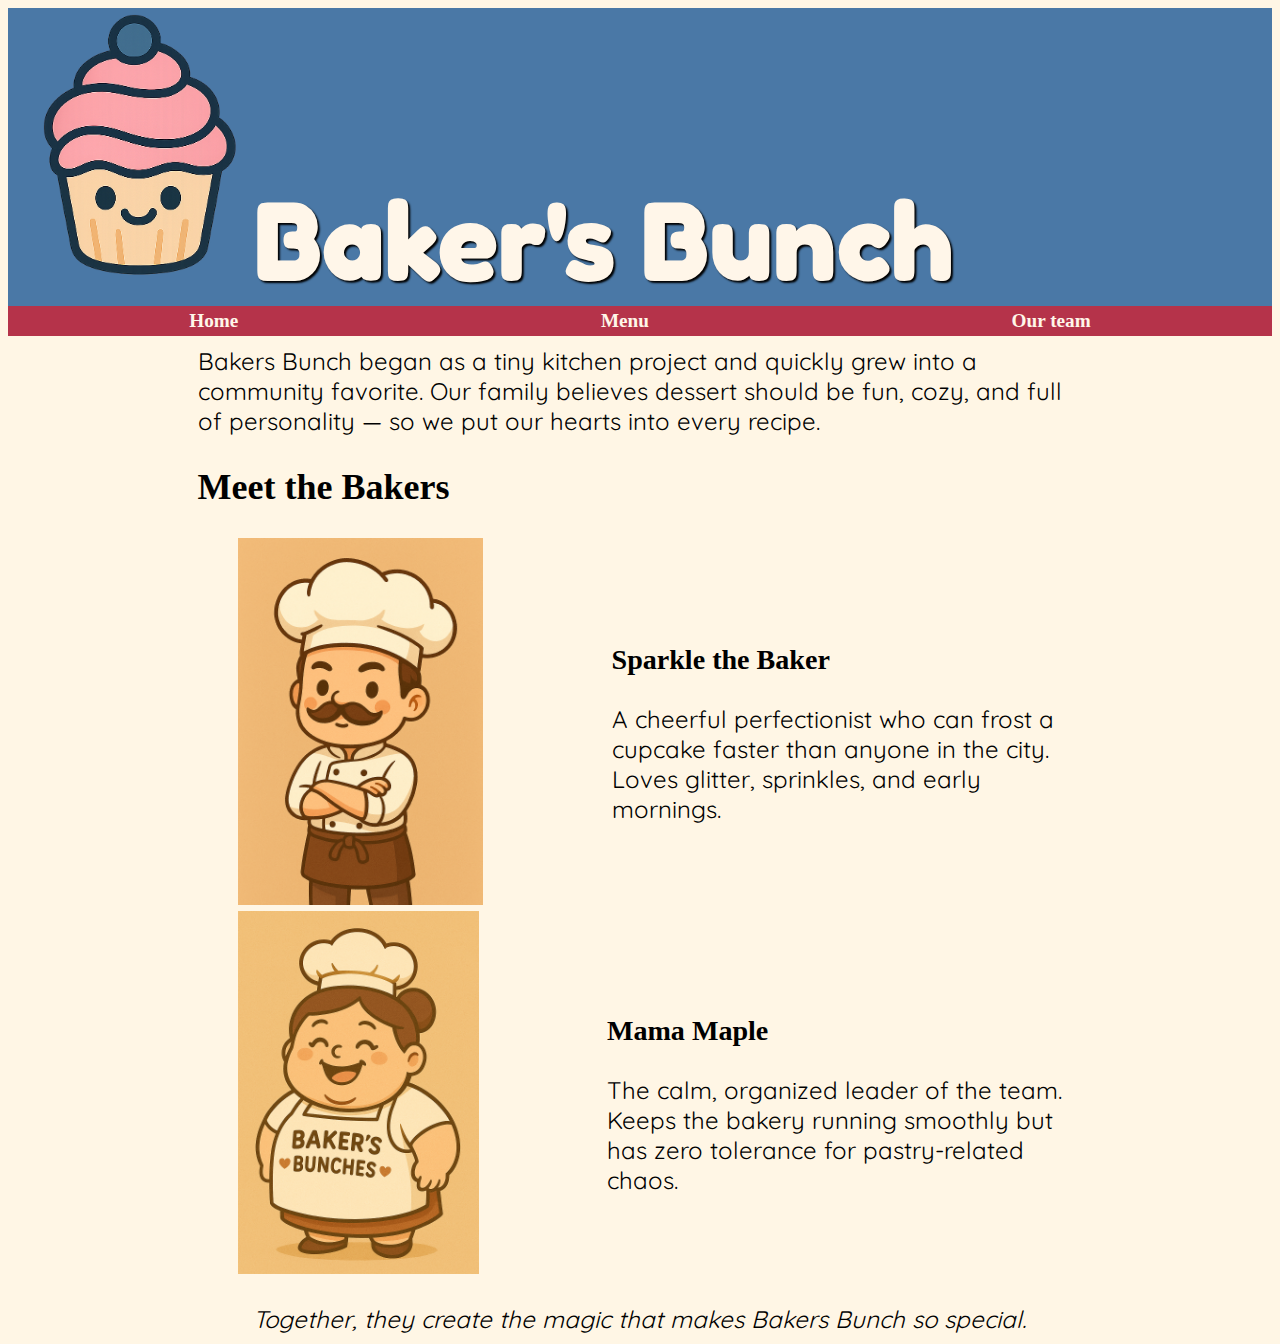
<file: bakersbunch/about-us.html>
<!DOCTYPE html>
<html lang="en">
  <head>
    <title>Home|Baker's Bunch</title>
    <meta name="viewport" content="width=device-width, initial-scale=1.0" />
    <link rel="icon" type="image/x-icon" href="favicon.ico" />
    <meta name="author" content="Talmage Kay" />
    <meta
      name="description"
      content="Welcome to Baker's Bunch! Explore our menu, salivate at pictures, and Meet
    our bakers."
    />
    <link rel="preconnect" href="https://fonts.googleapis.com" />
    <link rel="preconnect" href="https://fonts.gstatic.com" crossorigin />
    <link
      href="https://fonts.googleapis.com/css2?family=Amatic+SC:wght@400;700&display=swap"
      rel="stylesheet"
    />
    <link
      href="https://fonts.googleapis.com/css2?family=Fredoka+One&family=Quicksand:wght@300;400;500;600;700&display=swap"
      rel="stylesheet"
    />

    <link rel="stylesheet" href="bakersbunch.css" />
    <meta charset="UTF-8" />
    <script defer type="module" src="main.js"></script>
    <meta property="og:title" content="Baker's Bunch" />
    <meta
      property="og:description"
      content="Welcome to Baker's Bunch! Explore our menu, salivate at pictures, and Meet
    our bakers."
    />
    <meta
      property="og:image"
      content="https://bustedchickn.github.io/wdd131/bakersbunch/assets/bakersbunch.png"
    />
    <meta
      property="og:url"
      content="https://bustedchickn.github.io/wdd131/bakersbunch/"
    />
    <meta property="og:type" content="website" />
    <meta name="twitter:card" content="summary_large_image" />
    <meta name="twitter:title" content="Baker's Bunch" />
    <meta
      name="twitter:description"
      content="Welcome to Baker's Bunch! Explore our menu, salivate at pictures, and Meet
    our bakers."
    />
    <meta
      name="twitter:image"
      content="https://bustedchickn.github.io/wdd131/recipes/images/recipe-book.png"
    />
  </head>
  <body>
    <header>
      <img src="assets/carlos.png" alt="a cupcake" id="hero-img" />
      <h1 id="hero-txt">Baker's Bunch</h1>
      <nav>
        <a href="index.html">Home</a>
        <a href="menu.html">Menu</a>
        <a href="about-us.html">Our team</a>
        <!-- <a href="contact-us.html">Contact Us</a> -->
      </nav>
    </header>
    <main>
      <div class="center-p">
        <p>
          Bakers Bunch began as a tiny kitchen project and quickly grew into a
          community favorite. Our family believes dessert should be fun, cozy,
          and full of personality — so we put our hearts into every recipe.
        </p>

        <h2>Meet the Bakers</h2>

        <ul class="baker-list">
          <li class="baker-card">
            <div class="baker-image">
              
              <img src="assets/chef.png" alt="Sparkle the Baker" />
            </div>
            <div class="baker-info">
              <h3>Sparkle the Baker</h3>
              <p id="sparkleDescription">
                A cheerful perfectionist who can frost a cupcake faster than
                anyone in the city. Loves glitter, sprinkles, and early
                mornings.
              </p>
            </div>
          </li>

          <li class="baker-card">
            <div class="baker-image">
              <img src="assets/mamabaker.png" alt="Mama Maple" />
            </div>
            <div class="baker-info">
              <h3>Mama Maple</h3>
              <p>
                The calm, organized leader of the team. Keeps the bakery running
                smoothly but has zero tolerance for pastry-related chaos.
              </p>
            </div>
          </li>
        </ul>

        <p>
          <em
            >Together, they create the magic that makes Bakers Bunch so
            special.</em
          >
        </p>
      </div>
    </main>

    <footer></footer>
  </body>
</html>
</file>
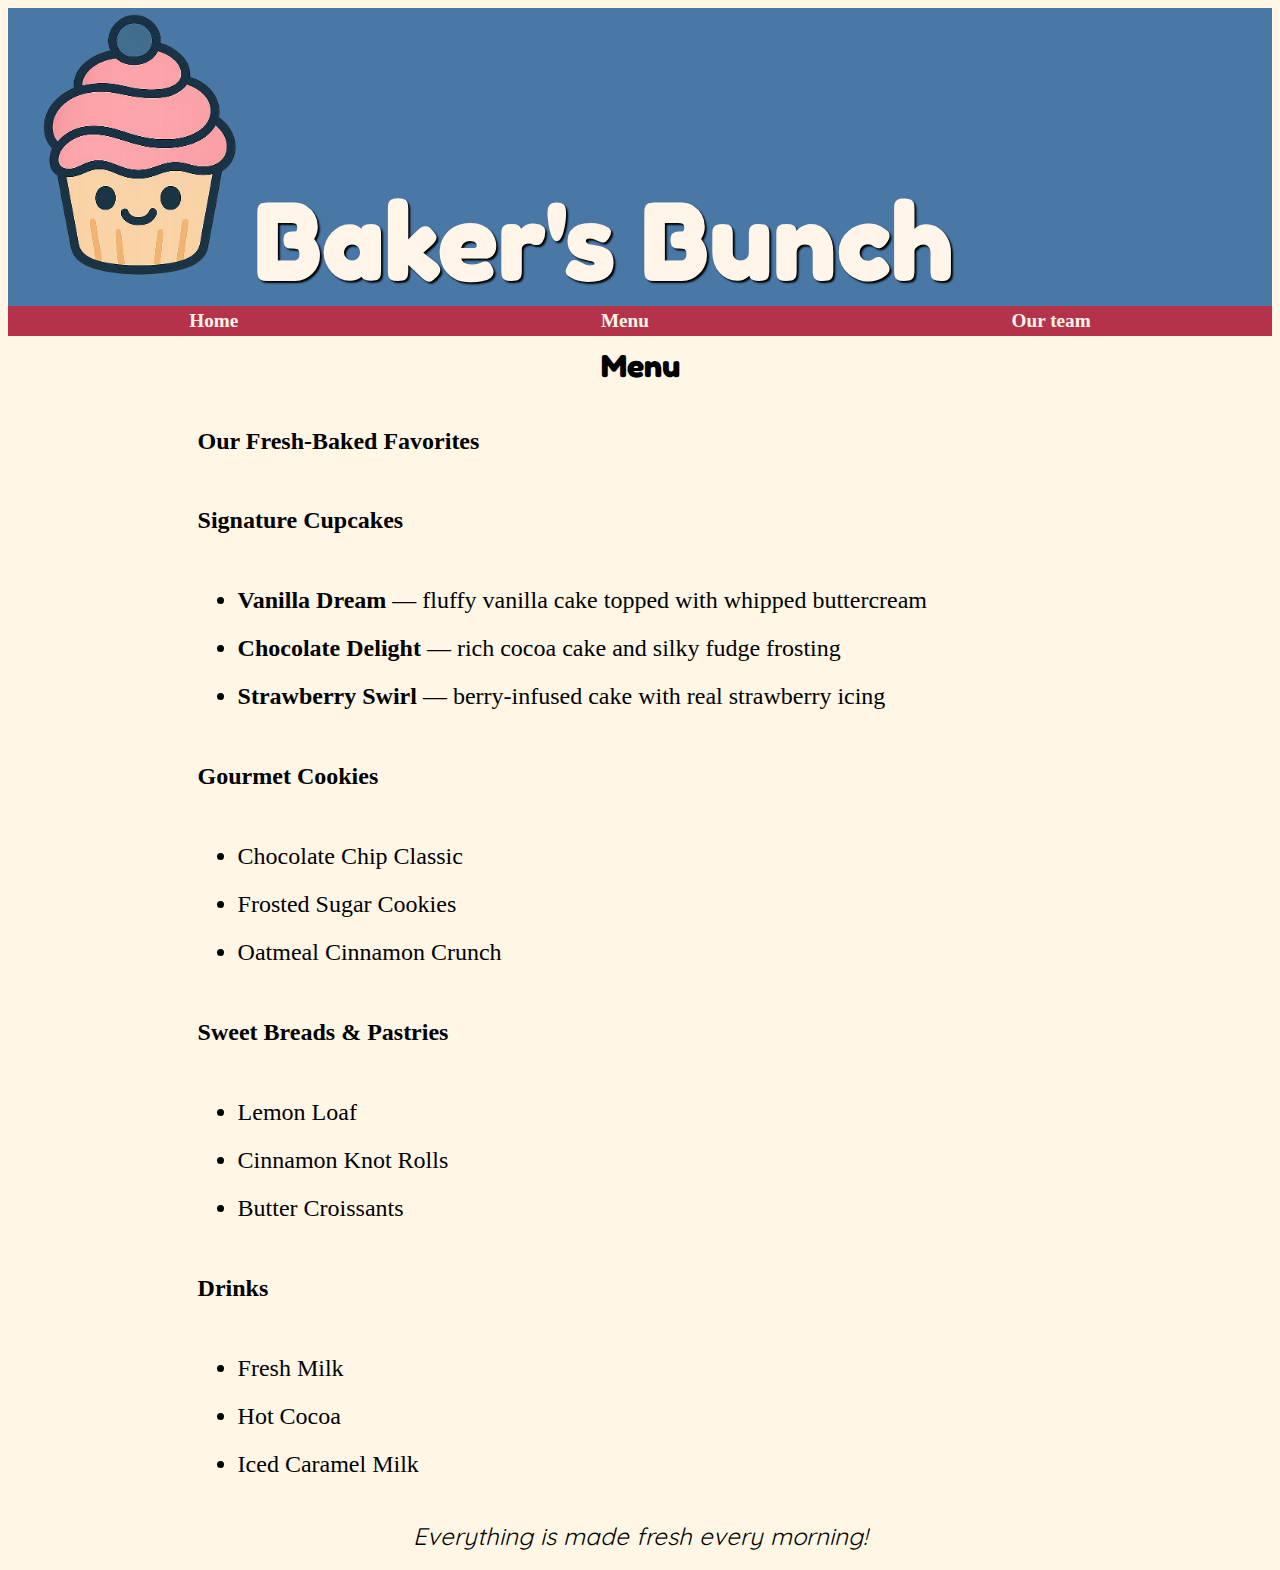
<file: bakersbunch/menu.html>
<!DOCTYPE html>
<html lang="en">
  <head>
    <title>Home|Baker's Bunch</title>
    <meta name="viewport" content="width=device-width, initial-scale=1.0" />
    <link rel="icon" type="image/x-icon" href="favicon.ico" />
    <meta name="author" content="Talmage Kay" />
    <meta
      name="description"
      content="Welcome to Baker's Bunch! Explore our menu, salivate at pictures, and Meet
    our bakers."
    />
    <link rel="preconnect" href="https://fonts.googleapis.com" />
    <link rel="preconnect" href="https://fonts.gstatic.com" crossorigin />
    <link
      href="https://fonts.googleapis.com/css2?family=Amatic+SC:wght@400;700&display=swap"
      rel="stylesheet"
    />
    <link
      href="https://fonts.googleapis.com/css2?family=Fredoka+One&family=Quicksand:wght@300;400;500;600;700&display=swap"
      rel="stylesheet"
    />

    <link rel="stylesheet" href="bakersbunch.css" />
    <meta charset="UTF-8" />
    <script defer type="module" src="main.js"></script>
    <meta property="og:title" content="Baker's Bunch" />
    <meta
      property="og:description"
      content="Welcome to Baker's Bunch! Explore our menu, salivate at pictures, and Meet
    our bakers."
    />
    <meta
      property="og:image"
      content="https://bustedchickn.github.io/wdd131/bakersbunch/assets/bakersbunch.png"
    />
    <meta
      property="og:url"
      content="https://bustedchickn.github.io/wdd131/bakersbunch/"
    />
    <meta property="og:type" content="website" />
    <meta name="twitter:card" content="summary_large_image" />
    <meta name="twitter:title" content="Baker's Bunch" />
    <meta
      name="twitter:description"
      content="Welcome to Baker's Bunch! Explore our menu, salivate at pictures, and Meet
    our bakers."
    />
    <meta
      name="twitter:image"
      content="https://bustedchickn.github.io/wdd131/recipes/images/recipe-book.png"
    />
  </head>
  <body>
    <header>
      <img src="assets/carlos.png" alt="a cupcake" id="hero-img" />
      <h1 id="hero-txt">Baker's Bunch</h1>
      <nav>
        <a href="index.html">Home</a>
        <a href="menu.html">Menu</a>
        <a href="about-us.html">Our team</a>
        <!-- <a href="contact-us.html">Contact Us</a> -->
      </nav>
    </header>
    <main>
      <h1>Menu</h1>
      <div class="center-p" id="menu-p">
        <strong>Our Fresh-Baked Favorites</strong>

        <h4>Signature Cupcakes</h4>
        <ul>
          <li>
            <strong>Vanilla Dream</strong> — fluffy vanilla cake topped with
            whipped buttercream
          </li>
          <li>
            <strong>Chocolate Delight</strong> — rich cocoa cake and silky fudge
            frosting
          </li>
          <li>
            <strong>Strawberry Swirl</strong> — berry-infused cake with real
            strawberry icing
          </li>
        </ul>

        <h4>Gourmet Cookies</h4>
        <ul>
          <li>Chocolate Chip Classic</li>
          <li>Frosted Sugar Cookies</li>
          <li>Oatmeal Cinnamon Crunch</li>
        </ul>

        <h4>Sweet Breads &amp; Pastries</h4>
        <ul>
          <li>Lemon Loaf</li>
          <li>Cinnamon Knot Rolls</li>
          <li>Butter Croissants</li>
        </ul>

        <h4>Drinks</h4>
        <ul>
          <li>Fresh Milk</li>
          <li>Hot Cocoa</li>
          <li>Iced Caramel Milk</li>
        </ul>

        <p><em>Everything is made fresh every morning!</em></p>
      </div>
    </main>

    <footer></footer>
  </body>
</html>
</file>
<file: bakersbunch/bakersbunch.css>
@import url("https://fonts.googleapis.com/css?family=IM+Fell+French+Canon+SC|Lato");

:root {
  /* change the values below to your colors from your palette */
  --primary-color: #4a78a6;
  --secondary-color: #f2a7c1;
  --accent1-color: #b5334a;
  --accent2-color: #fff6e9;

  /* change the values below to your chosen font(s) */
  --heading-font: "Fredoka One", sans-serif;
  --paragraph-font: "Quicksand", sans-serif;

  /* these colors below should be chosen from among your palette colors above */
  --headline-color-on-white: var(
    --primary-color
  ); /* headlines on a white background */
  --headline-color-on-color: white; /* headlines on a colored background */
  --paragraph-color-on-white: var(
    --primary-color
  ); /* paragraph text on a white background */
  --paragraph-color-on-color: white; /* paragraph text on a colored background */
  --paragraph-background-color: var(--primary-color);
  --nav-link-color: var(--primary-color);
  --nav-background-color: var(--secondary-color);
  --nav-hover-link-color: white;
  --nav-hover-background-color: var(--primary-color);
}

nav {
  background-color: var(--accent1-color);
  height: 30px;
  color: var(--nav-background-color);
  margin: 0 auto;
  display: flex;
  justify-content: space-around;
  align-items: center;
}
nav a {
  text-decoration: none;
  color: var(--accent2-color);
  font-size: larger;
  font-weight: 800;
}

h1 {
  font-family: var(--heading-font);
  padding: 10px;
  margin-top: 0px;
  text-align: center;
}
main {
  /* background-color: var(--accent2-color); */
  height: 100%;
  margin: 0 auto;
}
header {
  background: var(--primary-color);
}
p {
  font-family: var(--paragraph-font);
  width: fit-content;
  margin: 10px auto;
}
#hero-img {
  width: 20%;
  margin-left: 1rem;
}
#hero-txt {
  color: var(--accent2-color);
  text-shadow: black 2px 2px 2px;
  font-size: 2rem;
  display: inline;
}
.center-p {
  width: 90%;
  font-size: 1.5rem;
  margin: 10px auto;
}
#menu-p {
  line-height: 3rem;
}

.emphasis {
  font-size: 2rem;
  /* font-weight: bold;
    letter-spacing: 5px; */

  /* 1. Define the rainbow gradient */
  background: linear-gradient(
    to right,
    #ff0000,
    #ff9900,
    #ffff00,
    #00ff00,
    #0099ff,
    #6666ff,
    #ff00ff
  );

  /* 2. Set a large background size to allow movement */
  background-size: 400% 100%;

  /* 3. Clip the background to the text shape */
  -webkit-background-clip: text;
  background-clip: text;

  /* 4. Make the actual text color transparent */
  color: transparent;

  /* 5. Apply the animation */
  animation: rainbow_animation 6s linear infinite; /* Adjust duration (e.g., 6s) to control speed */
}

#menu-snapshot {
  width: 50%;
  margin: 10px auto;
  /* display: flex; */
  /* justify-content: space-between; */
}
.menu-card {
  width: 80%;
  box-shadow: black 5px 5px 5px;
  margin: 10px auto;
  border-radius: 25%;
}
.baking-pic {
  width: 100%;
  border-radius: 25%;
}

.baker-card {
  list-style-type: none;
  display: flex;
  align-items: center;
  justify-content: space-evenly;
  gap: 1.5rem;
}

.baker-card img {
  width: 70%;
  
}

@keyframes rainbow_animation {
  0%,
  100% {
    background-position: 0 0; /* Start position */
  }
  50% {
    background-position: 100% 0; /* End position, moving the gradient across */
  }
}
@media (max-width: 600px) {
  .baker-card {
    flex-direction: column;
    text-align: center;
  }
}


@media (min-width: 700px) {
  #hero-txt {
    color: var(--accent2-color);
    text-shadow: black 2px 2px 2px;
    font-size: 7rem;
    display: inline;
    /* margin-top:  ; */
  }
  .center-p {
    width: 70%;
  }
  #hero-img {
    width: 200px;
    margin-left: 2rem;
  }
}

/* ===== SITE STATES ===== */

/* 1 — Normal */
.state-1 {
  background-color: #fff6e5;
}

/* 2 — Mystery starts */
.state-2 {
  background-color: #f3e3c3;
  filter: saturate(0.9);
}

.state-2 header {
  box-shadow: 0 0 10px rgba(0, 0, 0, 0.15);
}

/* 3 — Scary */
.state-3 {
  background-color: #2b2b2b;
  color: #f0eaea;
}

.state-3 nav a {
  color: #f0eaea;
}

.state-3 img {
  filter: grayscale(0.6) contrast(1.1);
}

/* 4 — Repaired */
.state-4 {
  background-color: #e7f3e7;
}

.state-4 img {
  filter: none;
}
</file>
<file: mission/styles.css>
body{
    font-size: 20px;
    font-family: 'Times New Roman', Times, serif;
    line-height: 1.5;
    font-weight: 500;
}

h1{
    text-align: center;
    text-transform:uppercase;
    letter-spacing: 3px;
    margin-bottom: 5px;
    font-size: 40px;
}

h2{
    color: #006EB6;
    text-align: center;
    letter-spacing: 3px;
    text-transform: uppercase;
    font-size: 18px;
}

hr{
    margin-top: -10px;
    margin-bottom: 30px;
    
}

ol li{
    margin-bottom: 10px;
}

#content{
    margin: 0 auto;
    max-width: 600px;

}

.italics{
    font-style: italic;
}

img{
    display: block;
    margin: 50px auto;
    width: 150px;
    
}
</file>
<file: register/register.css>
* {
  box-sizing: border-box;
}
body {
  font-family: Roboto, Arial, sans-serif;
  font-size: 16px;
  color: #666;
  line-height: 22px;
}

div,
form,
input,
select,
textarea,
label,
p {
  padding: 0;
  margin: 0;
  outline: none;
  font-size: 16px;
  line-height: 24px;
}

.testbox {
  padding: 20px;
  max-width: 960px;
  margin: 0 auto;
}
form {
  padding: 20px;
  border-radius: 6px;
  background: #fff;
  box-shadow: 0 0 8px #006622;
}
fieldset {
  margin-bottom: 2em;
}
input,
select,
textarea {
  margin-bottom: 10px;
  border: 1px solid #ccc;
  border-radius: 3px;
}
input {
  width: 100%;
  padding: 5px;
}
input[type="checkbox"] {
  width: auto;
  margin-right: 1em;
}
input[type="date"] {
  padding: 4px 5px;
}
textarea {
  width: 100%;
  padding: 5px;
}
.item:hover p,
.item:hover i,
.question:hover p,
.question label:hover,
input:hover::placeholder {
  color: #006622;
}
.item input:hover,
.item select:hover,
.item textarea:hover {
  border: 1px solid transparent;
  box-shadow: 0 0 3px 0 #006622;
  color: #006622;
}
.item {
  position: relative;
  margin: 10px 0;
}
.item span {
  color: red;
}

.columns {
  display: flex;
  justify-content: space-between;
  flex-direction: row;
  flex-wrap: wrap;
}
.columns div {
  width: 48%;
}

/* Style checkbox and radio. To do this we have to hide the defaults then we create our own */
input[type="radio"] {
  display: none;
}
label.radio {
  position: relative;
  display: inline-block;
  margin: 5px 20px 15px 0;
  cursor: pointer;
}
.question span {
  margin-left: 30px;
}
.question-answer label {
  display: block;
}
label.radio:before {
  content: "";
  position: absolute;
  left: 0;
  width: 17px;
  height: 17px;
  border-radius: 50%;
  border: 2px solid #ccc;
}
input[type="radio"]:checked + label:before,
label.radio:hover:before {
  border: 2px solid #006622;
}
label.radio:after {
  content: "";
  position: absolute;
  top: 6px;
  left: 5px;
  width: 8px;
  height: 4px;
  border: 3px solid #006622;
  border-top: none;
  border-right: none;
  transform: rotate(-45deg);
  opacity: 0;
}
input[type="radio"]:checked + label:after {
  opacity: 1;
}
/* end style checkbox and radio */
.btn-block {
  margin-top: 10px;
  text-align: center;
}
button {
  width: 150px;
  padding: 10px;
  border: none;
  border-radius: 5px;
  background: #006622;
  font-size: 16px;
  color: #fff;
  cursor: pointer;
}
button:hover {
  background: #00b33c;
}
@media (max-width: 568px) {
  .columns div {
    width: 100%;
  }
}

@media (min-width: 700px) {
    .participants{
      display: grid;
      grid-template-columns: 1fr 1fr;
      gap: 10px;
    }
    #add{
      grid-column: 1/3;
    }
}
</file>
<file: bakers bunch/site-plan.css>
/* if you are using any Google fonts change the font names below to your fonts. 
Any spaces in your font name should be replaced with a +. 
Fonts are separated by a | */
@import url("https://fonts.googleapis.com/css?family=IM+Fell+French+Canon+SC|Lato");

:root {
  /* change the values below to your colors from your palette */
  --primary-color: #4A78A6;
  --secondary-color: #F2A7C1;
  --accent1-color: #B5334A;
  --accent2-color: #FFF6E9;

  /* change the values below to your chosen font(s) */
  --heading-font: "Fredoka One", sans-serif;
  --paragraph-font: "Quicksand", sans-serif;

  /* these colors below should be chosen from among your palette colors above */
  --headline-color-on-white: var(
    --primary-color
  ); /* headlines on a white background */
  --headline-color-on-color: white; /* headlines on a colored background */
  --paragraph-color-on-white: var(
    --primary-color
  ); /* paragraph text on a white background */
  --paragraph-color-on-color: white; /* paragraph text on a colored background */
  --paragraph-background-color: var(--primary-color);
  --nav-link-color: var(--primary-color);
  --nav-background-color: var(--secondary-color);
  --nav-hover-link-color: white;
  --nav-hover-background-color: var(--primary-color);
}

/*  Look around below...but DON'T CHANGE ANYTHING! */

body {
  max-width: 1200px;
  margin: 0 auto;
  padding: 4em;
  font-size: 18px;
}
img {
  display: block;
  margin: 0 auto;
}
h1,
h2,
h3,
h4,
h5,
h6 {
  font-family: var(--heading-font);
  color: var(--headline-color-on-white);
}
h2 {
  text-align: center;
}
hr {
  height: 3px;
  margin: 35px 0;
  background: var(--accent1-color);
}
header {
  padding: 1em;
  text-align: center;
  color: var(--paragraph-color-on-color);
  background-color: var(--paragraph-background-color);
}
header > h1,
header > h2 {
  color: var(--headline-color-on-color);
}

p {
  font-family: var(--paragraph-font);
  color: var(--paragraph-color);
  padding: 1em;
}
.colors {
  width: 100%;
  min-width: 350px;
  margin: 30px auto;
  text-align: center;
}
.colors th {
  background-color: #999;
}
.colors td {
  width: 25%;
  height: 3em;
}

.primary {
  background-color: var(--primary-color);
  color: white;
}
.secondary {
  background-color: var(--secondary-color);
}
.accent1 {
  background-color: var(--accent1-color);
  color: white;
}
.accent2 {
  background-color: var(--accent2-color);
}

p.colored {
  background-color: var(--paragraph-background-color);
  color: var(--paragraph-color-on-color);
}

nav {
  background-color: var(--nav-background-color);
  line-height: 3em;
  text-align: center;
  font-size: 1.2em;
}
nav {
  list-style-type: none;
  display: flex;
}
nav a {
  padding: 1em;
  min-width: 120px;
  text-decoration: none;
  padding: 10px;
}
nav a:link,
nav a:visited {
  color: var(--nav-link-color);
}
nav a:hover {
  color: var(--nav-hover-link-color);
  background-color: var(--nav-hover-background-color);
}

.sitemap {
  display: grid;
  justify-content: center;

  grid-template-columns: repeat(6, 15%);
  grid-template-rows: 3em 1.5em 1.5em 3em;
  grid-template-areas:
    ". . home home . ."
    ". . . top . ."
    ". left left right right ."
    "page2 page2 . . page3 page3";
}
.sitemap > div {
  text-align: center;
}
.sm-home {
  grid-area: home;
  background-color: #ccc;
  line-height: 3em;
}
.sm-page2 {
  grid-area: page2;
  background-color: #ccc;
  line-height: 3em;
}
.sm-page3 {
  grid-area: page3;
  background-color: #ccc;
  line-height: 3em;
}

.top {
  grid-area: top;
  border-left: 1px solid;
}

.left {
  grid-area: left;
  border-top: 1px solid;
  border-left: 1px solid;
}

.right {
  grid-area: right;
  border-top: 1px solid;
  border-right: 1px solid;
}
</file>
